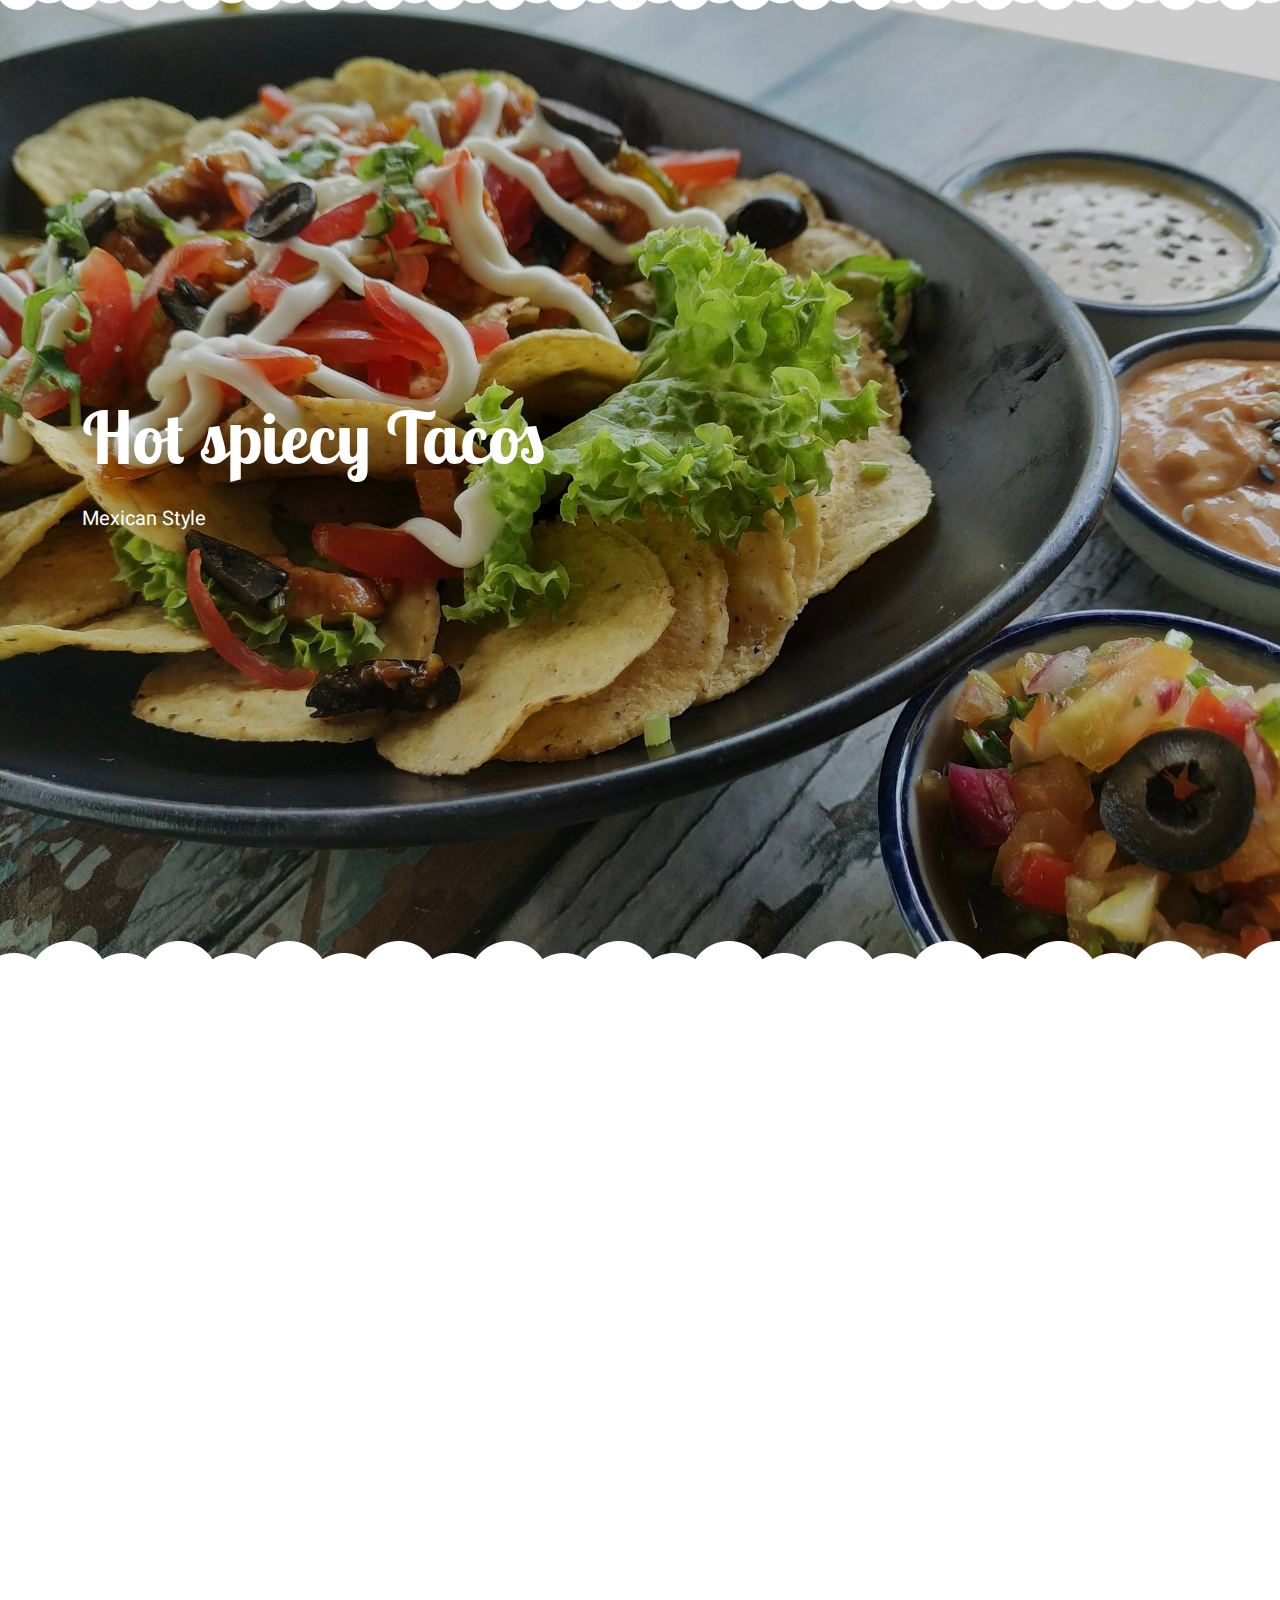
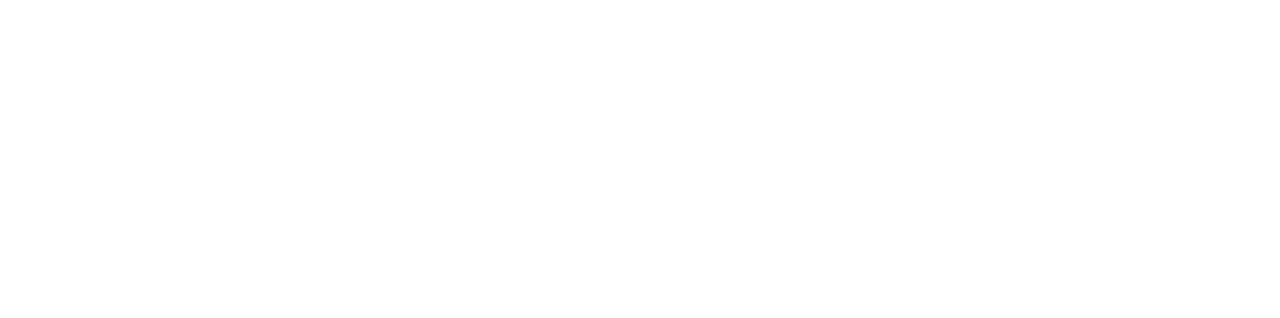
<file: template/RECEP/preschool-website-template/index.html>
<!DOCTYPE html>
<html lang="en">

<head>
    <meta charset="utf-8">
    <title>Kider - Preschool Website Template</title>
    <meta content="width=device-width, initial-scale=1.0" name="viewport">
    <meta content="" name="keywords">
    <meta content="" name="description">

    <!-- Favicon -->
    <link href="img/favicon.ico" rel="icon">

    <!-- Google Web Fonts -->
    <link rel="preconnect" href="https://fonts.googleapis.com">
    <link rel="preconnect" href="https://fonts.gstatic.com" crossorigin>
    <link href="https://fonts.googleapis.com/css2?family=Heebo:wght@400;500;600&family=Inter:wght@600&family=Lobster+Two:wght@700&display=swap" rel="stylesheet">
    
    <!-- Icon Font Stylesheet -->
    <link href="https://cdnjs.cloudflare.com/ajax/libs/font-awesome/5.10.0/css/all.min.css" rel="stylesheet">
    <link href="https://cdn.jsdelivr.net/npm/bootstrap-icons@1.4.1/font/bootstrap-icons.css" rel="stylesheet">

    <!-- Libraries Stylesheet -->
    <link href="lib/animate/animate.min.css" rel="stylesheet">
    <link href="lib/owlcarousel/assets/owl.carousel.min.css" rel="stylesheet">

    <!-- Customized Bootstrap Stylesheet -->
    <link href="css/bootstrap.min.css" rel="stylesheet">

    <!-- Template Stylesheet -->
    <link href="css/style.css" rel="stylesheet">
</head>

<body>
    <div class="container-xxl bg-white p-0">
        <!-- Spinner Start -->
        <div id="spinner" class="show bg-white position-fixed translate-middle w-100 vh-100 top-50 start-50 d-flex align-items-center justify-content-center">
            <div class="spinner-border text-primary" style="width: 3rem; height: 3rem;" role="status">
                <span class="sr-only">Loading...</span>
            </div>
        </div>
        <!-- Spinner End -->
        <!-- Navbar End -->


        <!-- Carousel Start -->
        <div class="container-fluid p-0 mb-5">
            <div class="owl-carousel header-carousel position-relative">
                <div class="owl-carousel-item position-relative">
                    <img class="img-fluid" src="../../../img/Asset/image2.jpeg" width="50%" alt="">
                    <div class="position-absolute top-0 start-0 w-100 h-100 d-flex align-items-center" style="background: rgba(0, 0, 0, .2);">
                        <div class="container">
                            <div class="row justify-content-start">
                                <div class="col-10 col-lg-8">
                                    <h1 class="display-2 text-white animated slideInDown mb-4">Hot spiecy Tacos</h1>
                                    <p class="fs-5 fw-medium text-white mb-4 pb-2">Mexican Style</p>
                                
                                </div>
                            </div>
                        </div>
                    </div>
                </div>
            </div>
        </div>
        <!-- Carousel End -->


        <!-- Facilities Start -->
        <div class="container-xxl py-5">
            <div class="container">
                <div class="text-center mx-auto mb-5 wow fadeInUp" data-wow-delay="0.1s" style="max-width: 600px;">
                    <h1 class="mb-3">TACOS</h1>
                    <p style="font-size: 18px; line-height: 1.8; color: #555;">
                        Tacos are one of the most beloved Mexican dishes, known for their versatility and bold flavors. Here’s a simple and detailed guide to make delicious tacos at home.
                    </p>
                </div>
                <div class="row">
                    <div class="col-lg-12 wow fadeInUp" data-wow-delay="0.2s">
                        <h3 class="mb-4" style="color: #333;">Ingredients</h3>
                        <ul style="list-style-type: none; padding: 0; font-size: 16px; color: #444;">
                            <li><strong>Base:</strong> 6 soft corn or flour tortillas.</li>
                            <li><strong>Filling:</strong> 1 lb ground beef, chicken, or plant-based protein, 1 tbsp olive oil, 1 packet taco seasoning.</li>
                            <li><strong>Toppings:</strong> Shredded lettuce, diced tomatoes, cheese, guacamole, sour cream, salsa.</li>
                        </ul>
                        <h3 class="mb-4 mt-5" style="color: #333;">Steps</h3>
                        <ol style="padding-left: 20px; font-size: 16px; color: #444;">
                            <li><strong>Prepare the Protein Filling:</strong> Heat olive oil in a skillet, cook the protein until browned, add taco seasoning, and simmer for 3-5 minutes.</li>
                            <li><strong>Warm the Tortillas:</strong> Toast tortillas on a skillet for 20-30 seconds on each side.</li>
                            <li><strong>Assemble the Tacos:</strong> Add cooked protein to the tortilla and layer with shredded lettuce, diced tomatoes, and cheese.</li>
                            <li><strong>Add Final Toppings:</strong> Drizzle guacamole, sour cream, and salsa. Sprinkle with cilantro if desired.</li>
                            <li><strong>Serve and Enjoy:</strong> Fold the tortillas in half and serve warm with lime wedges.</li>
                        </ol>
                        <h3 class="mb-4 mt-5" style="color: #333;">Pro Tips</h3>
                        <ul style="list-style-type: disc; padding-left: 20px; font-size: 16px; color: #444;">
                            <li>Replace beef with grilled fish, shrimp, or roasted veggies for variety.</li>
                            <li>Use fresh, high-quality tortillas for an authentic flavor.</li>
                            <li>Make your own salsa or guacamole for an elevated experience.</li>
                        </ul>
                        <div class="text-center mt-4">
                            <a href="../../../index.html" class="btn btn-primary btn-lg" style="border-radius: 25px;">Explore More Recipes</a>
                        </div>
                    </div>
                </div>
            </div>
        </div>
        
        
        <!-- Facilities End -->

    <!-- JavaScript Libraries -->
    <script src="https://code.jquery.com/jquery-3.4.1.min.js"></script>
    <script src="https://cdn.jsdelivr.net/npm/bootstrap@5.0.0/dist/js/bootstrap.bundle.min.js"></script>
    <script src="lib/wow/wow.min.js"></script>
    <script src="lib/easing/easing.min.js"></script>
    <script src="lib/waypoints/waypoints.min.js"></script>
    <script src="lib/owlcarousel/owl.carousel.min.js"></script>

    <!-- Template Javascript -->
    <script src="js/main.js"></script>
</body>

</html>
</file>
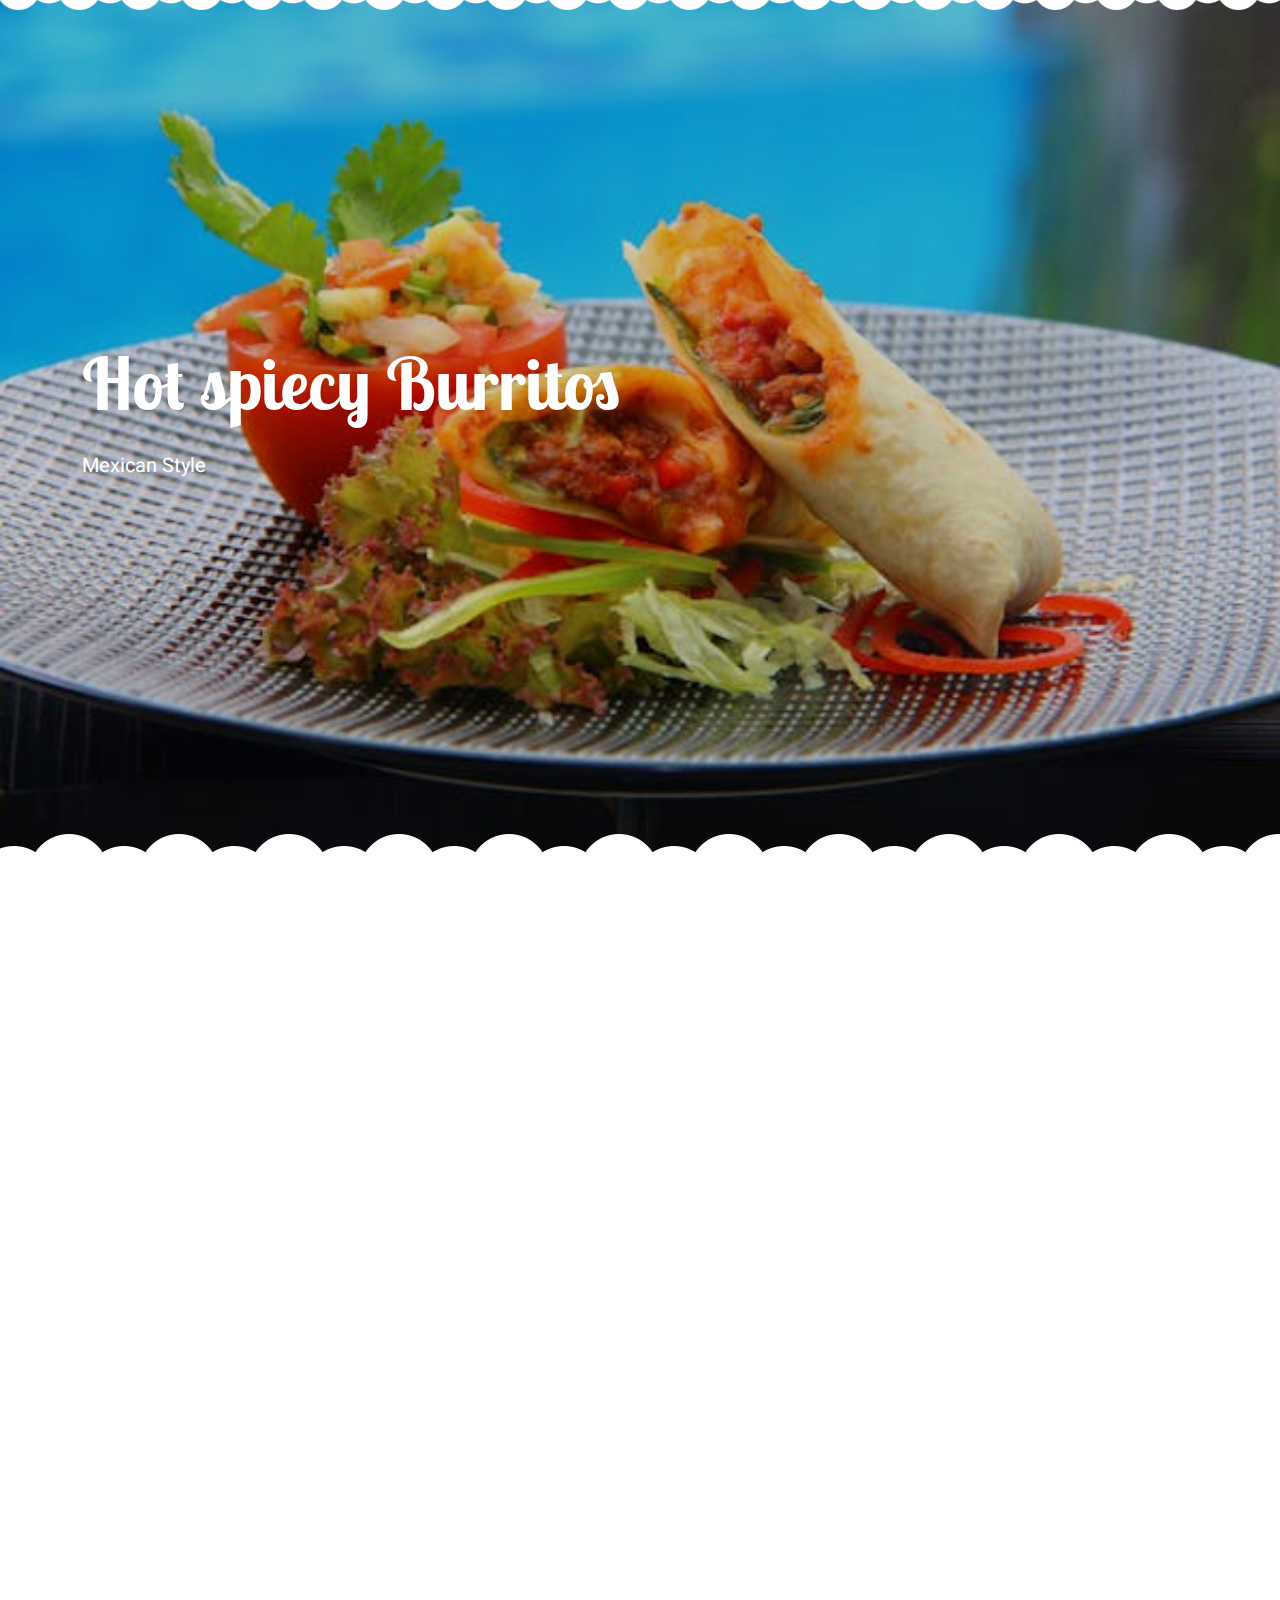
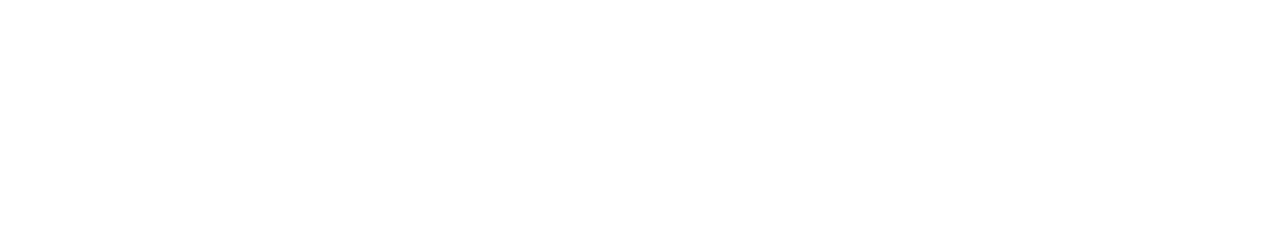
<file: template/RECEP/preschool-website-template/buri.html>
<!DOCTYPE html>
<html lang="en">

<head>
    <meta charset="utf-8">
    <title>Kider - Preschool Website Template</title>
    <meta content="width=device-width, initial-scale=1.0" name="viewport">
    <meta content="" name="keywords">
    <meta content="" name="description">

    <!-- Favicon -->
    <link href="img/favicon.ico" rel="icon">

    <!-- Google Web Fonts -->
    <link rel="preconnect" href="https://fonts.googleapis.com">
    <link rel="preconnect" href="https://fonts.gstatic.com" crossorigin>
    <link href="https://fonts.googleapis.com/css2?family=Heebo:wght@400;500;600&family=Inter:wght@600&family=Lobster+Two:wght@700&display=swap" rel="stylesheet">
    
    <!-- Icon Font Stylesheet -->
    <link href="https://cdnjs.cloudflare.com/ajax/libs/font-awesome/5.10.0/css/all.min.css" rel="stylesheet">
    <link href="https://cdn.jsdelivr.net/npm/bootstrap-icons@1.4.1/font/bootstrap-icons.css" rel="stylesheet">

    <!-- Libraries Stylesheet -->
    <link href="lib/animate/animate.min.css" rel="stylesheet">
    <link href="lib/owlcarousel/assets/owl.carousel.min.css" rel="stylesheet">

    <!-- Customized Bootstrap Stylesheet -->
    <link href="css/bootstrap.min.css" rel="stylesheet">

    <!-- Template Stylesheet -->
    <link href="css/style.css" rel="stylesheet">
</head>

<body>
    <div class="container-xxl bg-white p-0">
        <!-- Spinner Start -->
        <div id="spinner" class="show bg-white position-fixed translate-middle w-100 vh-100 top-50 start-50 d-flex align-items-center justify-content-center">
            <div class="spinner-border text-primary" style="width: 3rem; height: 3rem;" role="status">
                <span class="sr-only">Loading...</span>
            </div>
        </div>
        <!-- Spinner End -->
        <!-- Navbar End -->


        <!-- Carousel Start -->
        <div class="container-fluid p-0 mb-5">
            <div class="owl-carousel header-carousel position-relative">
                <div class="owl-carousel-item position-relative">
                    <img class="img-fluid" src="../../../img/Asset/image3.jpeg" width="50%" alt="">
                    <div class="position-absolute top-0 start-0 w-100 h-100 d-flex align-items-center" style="background: rgba(0, 0, 0, .2);">
                        <div class="container">
                            <div class="row justify-content-start">
                                <div class="col-10 col-lg-8">
                                    <h1 class="display-2 text-white animated slideInDown mb-4">Hot spiecy Burritos</h1>
                                    <p class="fs-5 fw-medium text-white mb-4 pb-2">Mexican Style</p>
                                
                                </div>
                            </div>
                        </div>
                    </div>
                </div>
            </div>
        </div>
        <!-- Carousel End -->


        <!-- Facilities Start -->
        <div class="container-xxl py-5">
          <div class="container">
              <div class="text-center mx-auto mb-5 wow fadeInUp" data-wow-delay="0.1s" style="max-width: 600px;">
                  <h1 class="mb-3">BURRITOS</h1>
                  <p style="font-size: 18px; line-height: 1.8; color: #555;">
                      Burritos are a delicious Mexican dish wrapped in a soft flour tortilla, filled with savory ingredients, and perfect for a satisfying meal. Here’s a simple guide to making a flavorful burrito at home.
                  </p>
              </div>
              <div class="row">
                  <div class="col-lg-12 wow fadeInUp" data-wow-delay="0.2s">
                      <h3 class="mb-4" style="color: #333;">Ingredients</h3>
                      <ul style="list-style-type: none; padding: 0; font-size: 16px; color: #444;">
                          <li><strong>Base:</strong> 6 large flour tortillas.</li>
                          <li><strong>Filling:</strong> 1 lb ground beef or chicken, 1 cup cooked rice, 1 can black beans (drained and rinsed), 1 tbsp olive oil, 1 packet taco seasoning.</li>
                          <li><strong>Toppings:</strong> Shredded lettuce, diced tomatoes, cheese, sour cream, salsa, guacamole, cilantro.</li>
                      </ul>
                      <h3 class="mb-4 mt-5" style="color: #333;">Steps</h3>
                      <ol style="padding-left: 20px; font-size: 16px; color: #444;">
                          <li><strong>Prepare the Protein Filling:</strong> Heat olive oil in a skillet, cook the ground beef or chicken until browned, add taco seasoning and simmer for 5 minutes.</li>
                          <li><strong>Prepare the Rice:</strong> Cook rice according to package instructions.</li>
                          <li><strong>Warm the Tortillas:</strong> Heat the flour tortillas on a skillet for 20-30 seconds on each side to make them soft and pliable.</li>
                          <li><strong>Assemble the Burritos:</strong> Lay the tortilla flat, add a spoonful of rice, followed by the cooked protein, black beans, and shredded cheese.</li>
                          <li><strong>Add Final Toppings:</strong> Add sour cream, salsa, guacamole, and cilantro. Fold the sides of the tortilla inward and roll it up tightly.</li>
                          <li><strong>Serve and Enjoy:</strong> Serve the burrito warm with a side of lime wedges or extra salsa.</li>
                      </ol>
                      <h3 class="mb-4 mt-5" style="color: #333;">Pro Tips</h3>
                      <ul style="list-style-type: disc; padding-left: 20px; font-size: 16px; color: #444;">
                          <li>For extra flavor, grill the wrapped burrito on a skillet for a crispy exterior.</li>
                          <li>Use brown rice or quinoa for a healthier option.</li>
                          <li>Customize your burrito by adding your favorite toppings like jalapeños, onions, or corn.</li>
                      </ul>
                      <div class="text-center mt-4">
                          <a href="../../../index.html" class="btn btn-primary btn-lg" style="border-radius: 25px;">Explore More Recipes</a>
                      </div>
                  </div>
              </div>
          </div>
      </div>
      
        
        
        <!-- Facilities End -->

    <!-- JavaScript Libraries -->
    <script src="https://code.jquery.com/jquery-3.4.1.min.js"></script>
    <script src="https://cdn.jsdelivr.net/npm/bootstrap@5.0.0/dist/js/bootstrap.bundle.min.js"></script>
    <script src="lib/wow/wow.min.js"></script>
    <script src="lib/easing/easing.min.js"></script>
    <script src="lib/waypoints/waypoints.min.js"></script>
    <script src="lib/owlcarousel/owl.carousel.min.js"></script>

    <!-- Template Javascript -->
    <script src="js/main.js"></script>
</body>

</html>
</file>
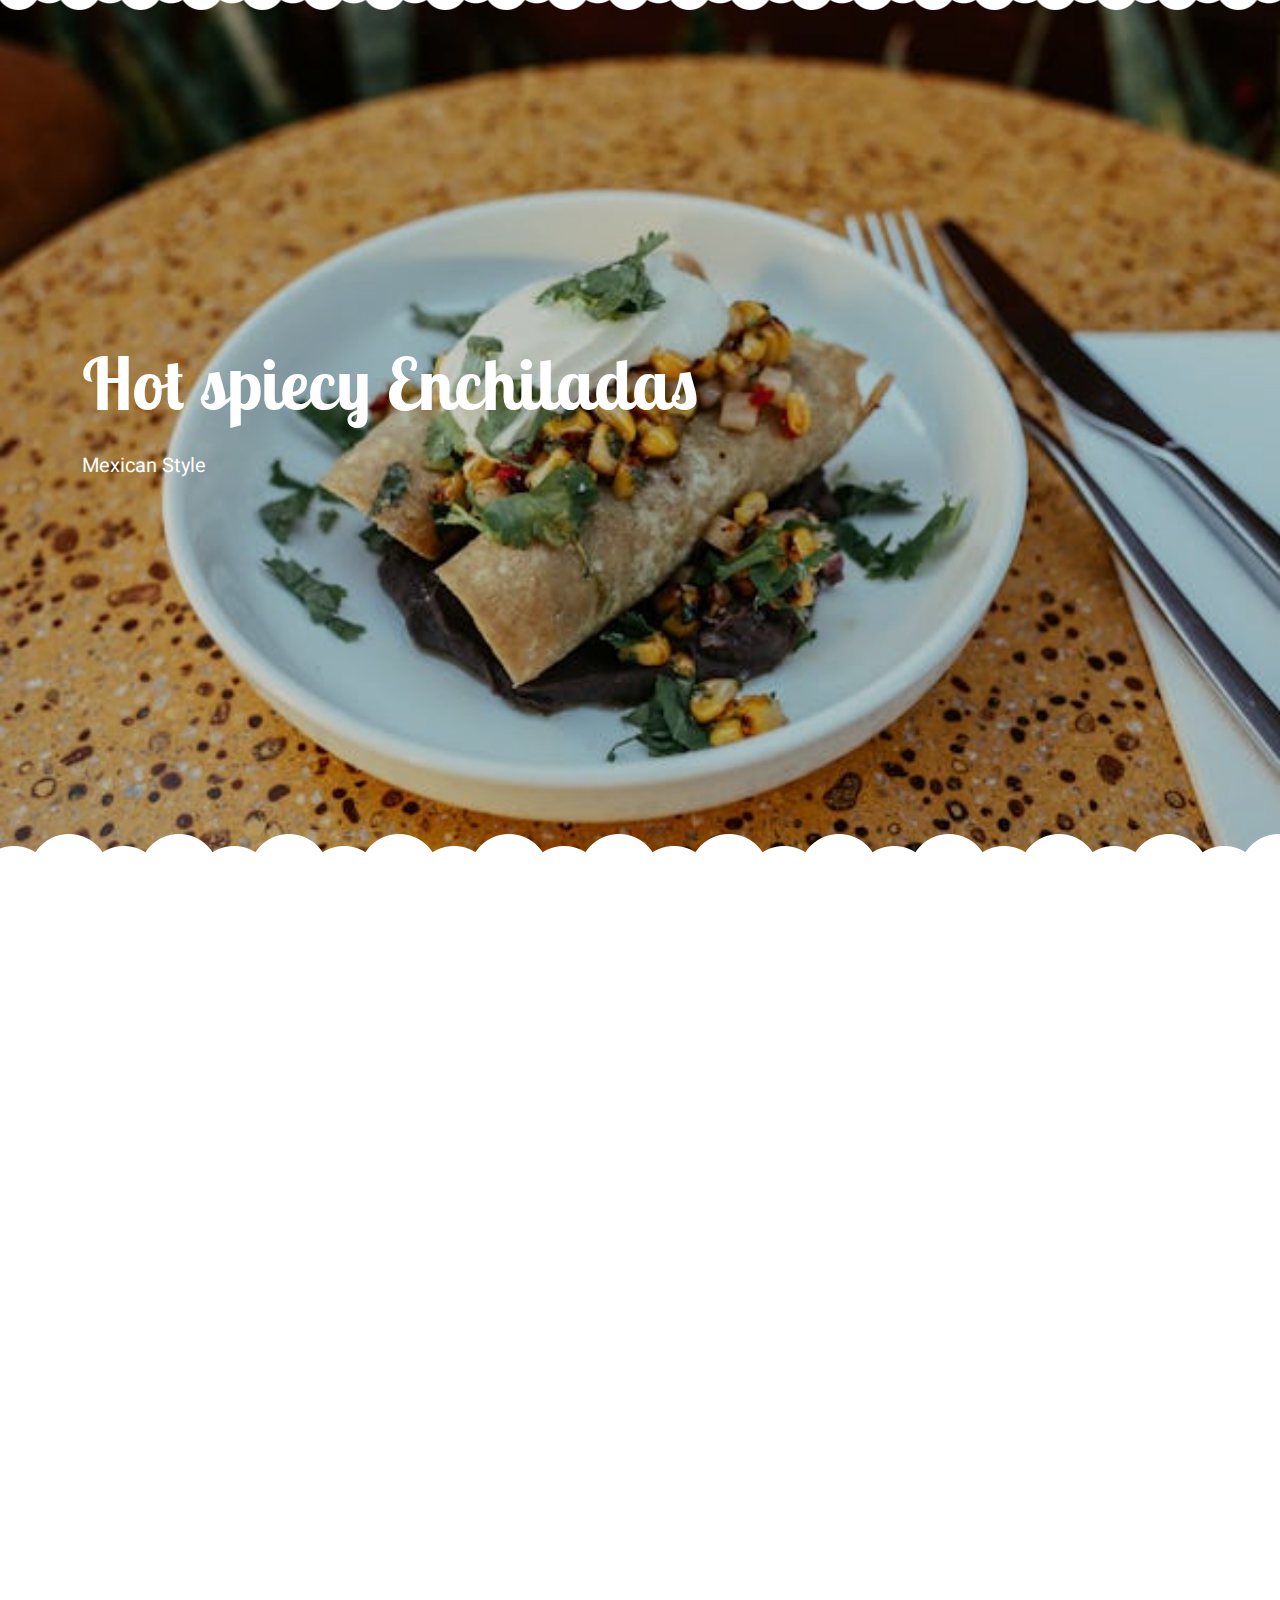
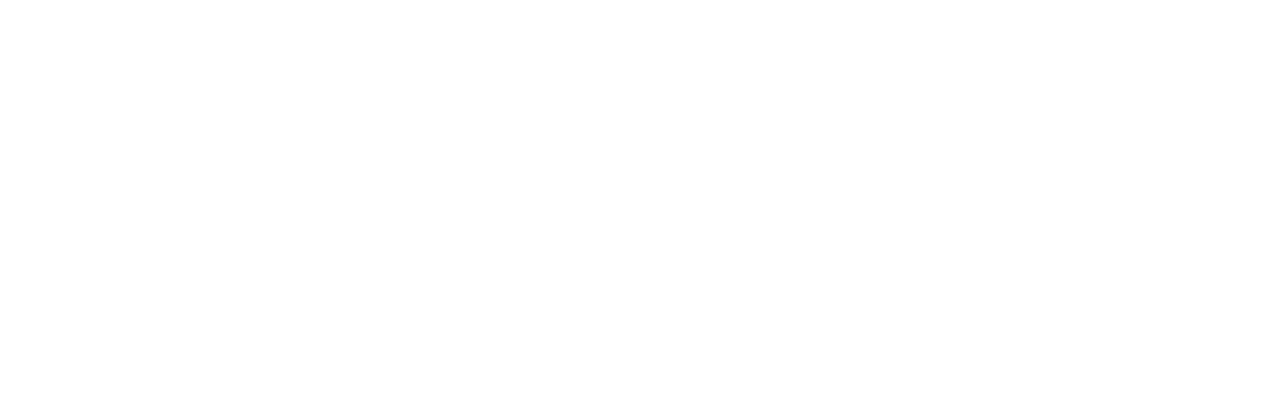
<file: template/RECEP/preschool-website-template/Ench.html>
<!DOCTYPE html>
<html lang="en">

<head>
    <meta charset="utf-8">
    <title>Kider - Preschool Website Template</title>
    <meta content="width=device-width, initial-scale=1.0" name="viewport">
    <meta content="" name="keywords">
    <meta content="" name="description">

    <!-- Favicon -->
    <link href="img/favicon.ico" rel="icon">

    <!-- Google Web Fonts -->
    <link rel="preconnect" href="https://fonts.googleapis.com">
    <link rel="preconnect" href="https://fonts.gstatic.com" crossorigin>
    <link href="https://fonts.googleapis.com/css2?family=Heebo:wght@400;500;600&family=Inter:wght@600&family=Lobster+Two:wght@700&display=swap" rel="stylesheet">
    
    <!-- Icon Font Stylesheet -->
    <link href="https://cdnjs.cloudflare.com/ajax/libs/font-awesome/5.10.0/css/all.min.css" rel="stylesheet">
    <link href="https://cdn.jsdelivr.net/npm/bootstrap-icons@1.4.1/font/bootstrap-icons.css" rel="stylesheet">

    <!-- Libraries Stylesheet -->
    <link href="lib/animate/animate.min.css" rel="stylesheet">
    <link href="lib/owlcarousel/assets/owl.carousel.min.css" rel="stylesheet">

    <!-- Customized Bootstrap Stylesheet -->
    <link href="css/bootstrap.min.css" rel="stylesheet">

    <!-- Template Stylesheet -->
    <link href="css/style.css" rel="stylesheet">
</head>

<body>
    <div class="container-xxl bg-white p-0">
        <!-- Spinner Start -->
        <div id="spinner" class="show bg-white position-fixed translate-middle w-100 vh-100 top-50 start-50 d-flex align-items-center justify-content-center">
            <div class="spinner-border text-primary" style="width: 3rem; height: 3rem;" role="status">
                <span class="sr-only">Loading...</span>
            </div>
        </div>
        <!-- Spinner End -->
        <!-- Navbar End -->


        <!-- Carousel Start -->
        <div class="container-fluid p-0 mb-5">
            <div class="owl-carousel header-carousel position-relative">
                <div class="owl-carousel-item position-relative">
                    <img class="img-fluid" src="../../../img/Asset/image4.jpeg" width="50%" alt="">
                    <div class="position-absolute top-0 start-0 w-100 h-100 d-flex align-items-center" style="background: rgba(0, 0, 0, .2);">
                        <div class="container">
                            <div class="row justify-content-start">
                                <div class="col-10 col-lg-8">
                                    <h1 class="display-2 text-white animated slideInDown mb-4">Hot spiecy Enchiladas</h1>
                                    <p class="fs-5 fw-medium text-white mb-4 pb-2">Mexican Style</p>
                                
                                </div>
                            </div>
                        </div>
                    </div>
                </div>
            </div>
        </div>
        <!-- Carousel End -->


        <!-- Facilities Start -->
        <div class="container-xxl py-5">
          <div class="container">
              <div class="text-center mx-auto mb-5 wow fadeInUp" data-wow-delay="0.1s" style="max-width: 600px;">
                  <h1 class="mb-3">ENCHILADAS</h1>
                  <p style="font-size: 18px; line-height: 1.8; color: #555;">
                      Enchiladas are a classic Mexican dish made with corn tortillas stuffed with savory fillings, smothered in flavorful enchilada sauce, and baked to perfection. Here’s a simple guide to making enchiladas at home.
                  </p>
              </div>
              <div class="row">
                  <div class="col-lg-12 wow fadeInUp" data-wow-delay="0.2s">
                      <h3 class="mb-4" style="color: #333;">Ingredients</h3>
                      <ul style="list-style-type: none; padding: 0; font-size: 16px; color: #444;">
                          <li><strong>Base:</strong> 10 corn tortillas.</li>
                          <li><strong>Filling:</strong> 2 cups cooked chicken (shredded), 1 cup black beans (drained and rinsed), 1 cup shredded cheese (cheddar or Mexican blend), 1 small onion (diced), 1 tbsp olive oil.</li>
                          <li><strong>Enchilada Sauce:</strong> 1 can red enchilada sauce, 1 tsp chili powder, 1 tsp cumin, 1/2 tsp garlic powder.</li>
                          <li><strong>Toppings:</strong> Sour cream, chopped cilantro, sliced green onions, lime wedges.</li>
                      </ul>
                      <h3 class="mb-4 mt-5" style="color: #333;">Steps</h3>
                      <ol style="padding-left: 20px; font-size: 16px; color: #444;">
                          <li><strong>Prepare the Enchilada Sauce:</strong> In a saucepan, heat the enchilada sauce over medium heat. Add chili powder, cumin, and garlic powder. Stir to combine and simmer for 5 minutes.</li>
                          <li><strong>Prepare the Filling:</strong> In a skillet, heat olive oil over medium heat. Add diced onions and cook until soft. Add shredded chicken and black beans. Stir to combine and cook for another 5 minutes.</li>
                          <li><strong>Warm the Tortillas:</strong> Heat tortillas in a skillet for 20-30 seconds on each side, just until soft and pliable.</li>
                          <li><strong>Assemble the Enchiladas:</strong> Spread a small amount of enchilada sauce in the bottom of a baking dish. Place a tortilla on a flat surface, add a spoonful of the chicken mixture, and sprinkle with shredded cheese. Roll the tortilla tightly and place it seam-side down in the baking dish.</li>
                          <li><strong>Top with Sauce and Cheese:</strong> Pour the remaining enchilada sauce over the rolled tortillas, then sprinkle with the remaining cheese.</li>
                          <li><strong>Bake:</strong> Preheat the oven to 375°F (190°C). Cover the baking dish with foil and bake for 20 minutes. Remove the foil and bake for an additional 10 minutes, or until the cheese is melted and bubbly.</li>
                          <li><strong>Serve and Enjoy:</strong> Garnish with sour cream, cilantro, green onions, and lime wedges. Serve hot and enjoy your homemade enchiladas!</li>
                      </ol>
                      <h3 class="mb-4 mt-5" style="color: #333;">Pro Tips</h3>
                      <ul style="list-style-type: disc; padding-left: 20px; font-size: 16px; color: #444;">
                          <li>For extra flavor, add a layer of sautéed peppers or mushrooms to the filling.</li>
                          <li>Use homemade enchilada sauce for an even more authentic taste.</li>
                          <li>If you prefer a spicier kick, add diced jalapeños to the filling or sauce.</li>
                      </ul>
                      <div class="text-center mt-4">
                          <a href="../../../index.html" class="btn btn-primary btn-lg" style="border-radius: 25px;">Explore More Recipes</a>
                      </div>
                  </div>
              </div>
          </div>
      </div>
      
      
        
        
        <!-- Facilities End -->

    <!-- JavaScript Libraries -->
    <script src="https://code.jquery.com/jquery-3.4.1.min.js"></script>
    <script src="https://cdn.jsdelivr.net/npm/bootstrap@5.0.0/dist/js/bootstrap.bundle.min.js"></script>
    <script src="lib/wow/wow.min.js"></script>
    <script src="lib/easing/easing.min.js"></script>
    <script src="lib/waypoints/waypoints.min.js"></script>
    <script src="lib/owlcarousel/owl.carousel.min.js"></script>

    <!-- Template Javascript -->
    <script src="js/main.js"></script>
</body>

</html>
</file>
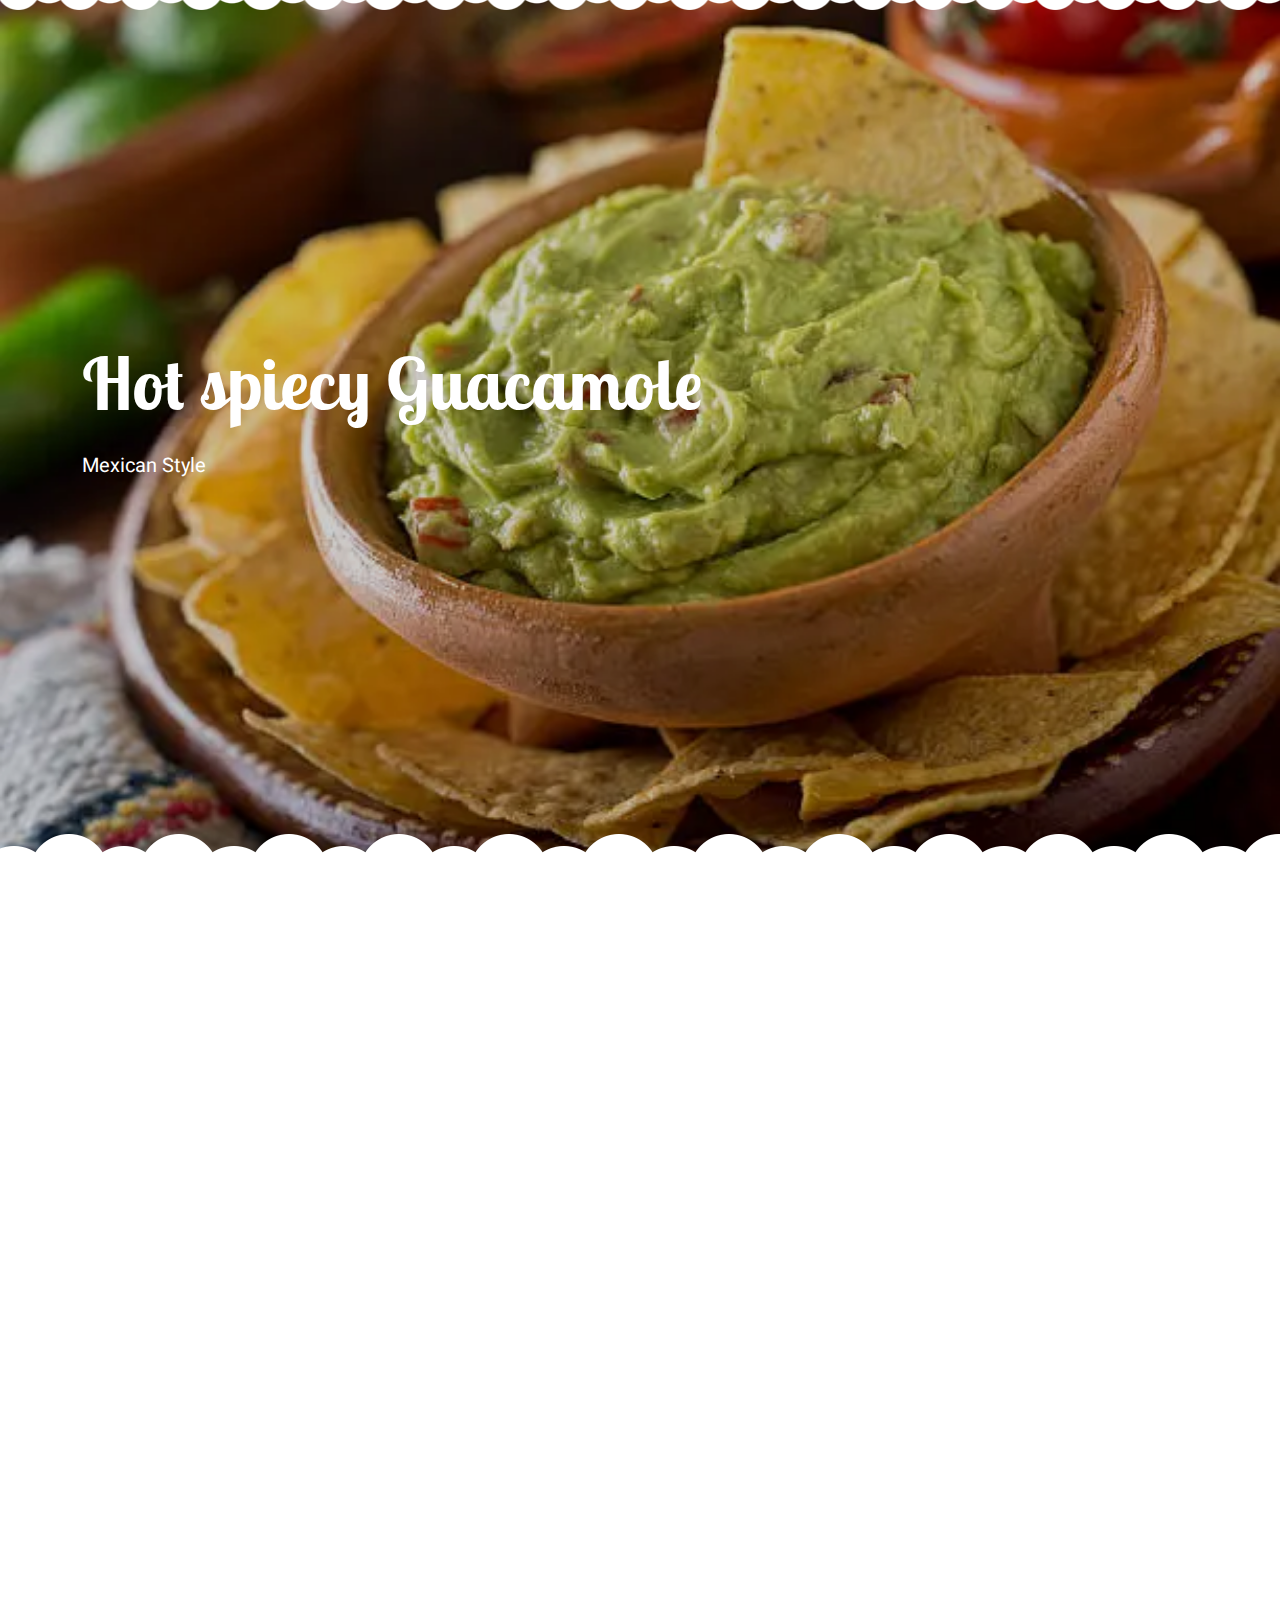
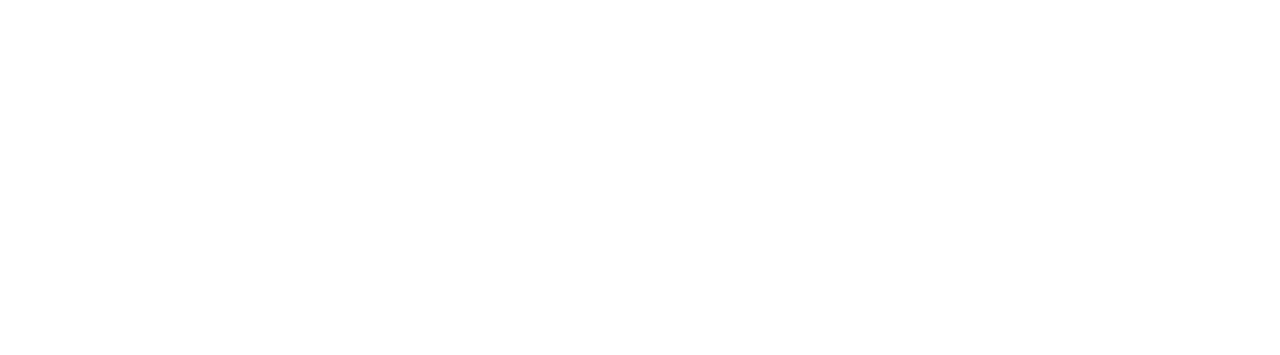
<file: template/RECEP/preschool-website-template/Guacamole.html>
<!DOCTYPE html>
<html lang="en">

<head>
    <meta charset="utf-8">
    <title>Kider - Preschool Website Template</title>
    <meta content="width=device-width, initial-scale=1.0" name="viewport">
    <meta content="" name="keywords">
    <meta content="" name="description">

    <!-- Favicon -->
    <link href="img/favicon.ico" rel="icon">

    <!-- Google Web Fonts -->
    <link rel="preconnect" href="https://fonts.googleapis.com">
    <link rel="preconnect" href="https://fonts.gstatic.com" crossorigin>
    <link href="https://fonts.googleapis.com/css2?family=Heebo:wght@400;500;600&family=Inter:wght@600&family=Lobster+Two:wght@700&display=swap" rel="stylesheet">
    
    <!-- Icon Font Stylesheet -->
    <link href="https://cdnjs.cloudflare.com/ajax/libs/font-awesome/5.10.0/css/all.min.css" rel="stylesheet">
    <link href="https://cdn.jsdelivr.net/npm/bootstrap-icons@1.4.1/font/bootstrap-icons.css" rel="stylesheet">

    <!-- Libraries Stylesheet -->
    <link href="lib/animate/animate.min.css" rel="stylesheet">
    <link href="lib/owlcarousel/assets/owl.carousel.min.css" rel="stylesheet">

    <!-- Customized Bootstrap Stylesheet -->
    <link href="css/bootstrap.min.css" rel="stylesheet">

    <!-- Template Stylesheet -->
    <link href="css/style.css" rel="stylesheet">
</head>

<body>
    <div class="container-xxl bg-white p-0">
        <!-- Spinner Start -->
        <div id="spinner" class="show bg-white position-fixed translate-middle w-100 vh-100 top-50 start-50 d-flex align-items-center justify-content-center">
            <div class="spinner-border text-primary" style="width: 3rem; height: 3rem;" role="status">
                <span class="sr-only">Loading...</span>
            </div>
        </div>
        <!-- Spinner End -->
        <!-- Navbar End -->


        <!-- Carousel Start -->
        <div class="container-fluid p-0 mb-5">
            <div class="owl-carousel header-carousel position-relative">
                <div class="owl-carousel-item position-relative">
                    <img class="img-fluid" src="../../../img/Asset/image7.webp" width="50%" alt="">
                    <div class="position-absolute top-0 start-0 w-100 h-100 d-flex align-items-center" style="background: rgba(0, 0, 0, .2);">
                        <div class="container">
                            <div class="row justify-content-start">
                                <div class="col-10 col-lg-8">
                                    <h1 class="display-2 text-white animated slideInDown mb-4">Hot spiecy Guacamole</h1>
                                    <p class="fs-5 fw-medium text-white mb-4 pb-2">Mexican Style</p>
                                
                                </div>
                            </div>
                        </div>
                    </div>
                </div>
            </div>
        </div>
        <!-- Carousel End -->


        <!-- Facilities Start -->
        <div class="container-xxl py-5">
          <div class="container">
              <div class="text-center mx-auto mb-5 wow fadeInUp" data-wow-delay="0.1s" style="max-width: 600px;">
                  <h1 class="mb-3">GUACAMOLE</h1>
                  <p style="font-size: 18px; line-height: 1.8; color: #555;">
                      Guacamole is a flavorful Mexican dip made with mashed avocados, lime, and a variety of fresh ingredients. Perfect for serving with tortilla chips or as a topping for tacos, burritos, and more!
                  </p>
              </div>
              <div class="row">
                  <div class="col-lg-12 wow fadeInUp" data-wow-delay="0.2s">
                      <h3 class="mb-4" style="color: #333;">Ingredients</h3>
                      <ul style="list-style-type: none; padding: 0; font-size: 16px; color: #444;">
                          <li><strong>Avocados:</strong> 3 ripe avocados, peeled, pitted, and mashed.</li>
                          <li><strong>Lime:</strong> Juice of 1 lime.</li>
                          <li><strong>Onion:</strong> 1/4 cup finely diced red onion.</li>
                          <li><strong>Tomato:</strong> 1 small tomato, diced.</li>
                          <li><strong>Cilantro:</strong> 2 tbsp chopped fresh cilantro.</li>
                          <li><strong>Jalapeño (optional):</strong> 1 small, finely chopped (for a little spice).</li>
                          <li><strong>Seasoning:</strong> 1/2 tsp garlic powder, salt, and pepper to taste.</li>
                      </ul>
                      <h3 class="mb-4 mt-5" style="color: #333;">Steps</h3>
                      <ol style="padding-left: 20px; font-size: 16px; color: #444;">
                          <li><strong>Prepare the Avocados:</strong> Cut the avocados in half, remove the pits, and scoop the flesh into a bowl. Use a fork or potato masher to mash the avocados to your desired consistency.</li>
                          <li><strong>Add Lime Juice:</strong> Squeeze the juice of 1 lime over the mashed avocados. This will add flavor and prevent the guacamole from browning.</li>
                          <li><strong>Mix the Ingredients:</strong> Add the diced onion, tomato, cilantro, and optional jalapeño to the mashed avocado mixture. Stir gently to combine.</li>
                          <li><strong>Season:</strong> Add garlic powder, salt, and pepper to taste. Mix well to ensure the seasoning is evenly distributed.</li>
                          <li><strong>Chill and Serve:</strong> For the best flavor, let the guacamole sit in the fridge for about 30 minutes before serving. This will allow the flavors to meld together.</li>
                      </ol>
                      <h3 class="mb-4 mt-5" style="color: #333;">Pro Tips</h3>
                      <ul style="list-style-type: disc; padding-left: 20px; font-size: 16px; color: #444;">
                          <li>For a creamier texture, add a spoonful of sour cream or Greek yogurt to the mix.</li>
                          <li>If you like a bit more heat, increase the amount of jalapeño or add a dash of hot sauce.</li>
                          <li>Use fresh lime juice rather than bottled for a more authentic taste.</li>
                          <li>If you’re not serving the guacamole immediately, cover it with plastic wrap, pressing it directly onto the surface to prevent oxidation.</li>
                      </ul>
                      <div class="text-center mt-4">
                          <a href="../../../index.html" class="btn btn-primary btn-lg" style="border-radius: 25px;">Explore More Recipes</a>
                      </div>
                  </div>
              </div>
          </div>
      </div>
      
      
      
        
        
        <!-- Facilities End -->

    <!-- JavaScript Libraries -->
    <script src="https://code.jquery.com/jquery-3.4.1.min.js"></script>
    <script src="https://cdn.jsdelivr.net/npm/bootstrap@5.0.0/dist/js/bootstrap.bundle.min.js"></script>
    <script src="lib/wow/wow.min.js"></script>
    <script src="lib/easing/easing.min.js"></script>
    <script src="lib/waypoints/waypoints.min.js"></script>
    <script src="lib/owlcarousel/owl.carousel.min.js"></script>

    <!-- Template Javascript -->
    <script src="js/main.js"></script>
</body>

</html>
</file>
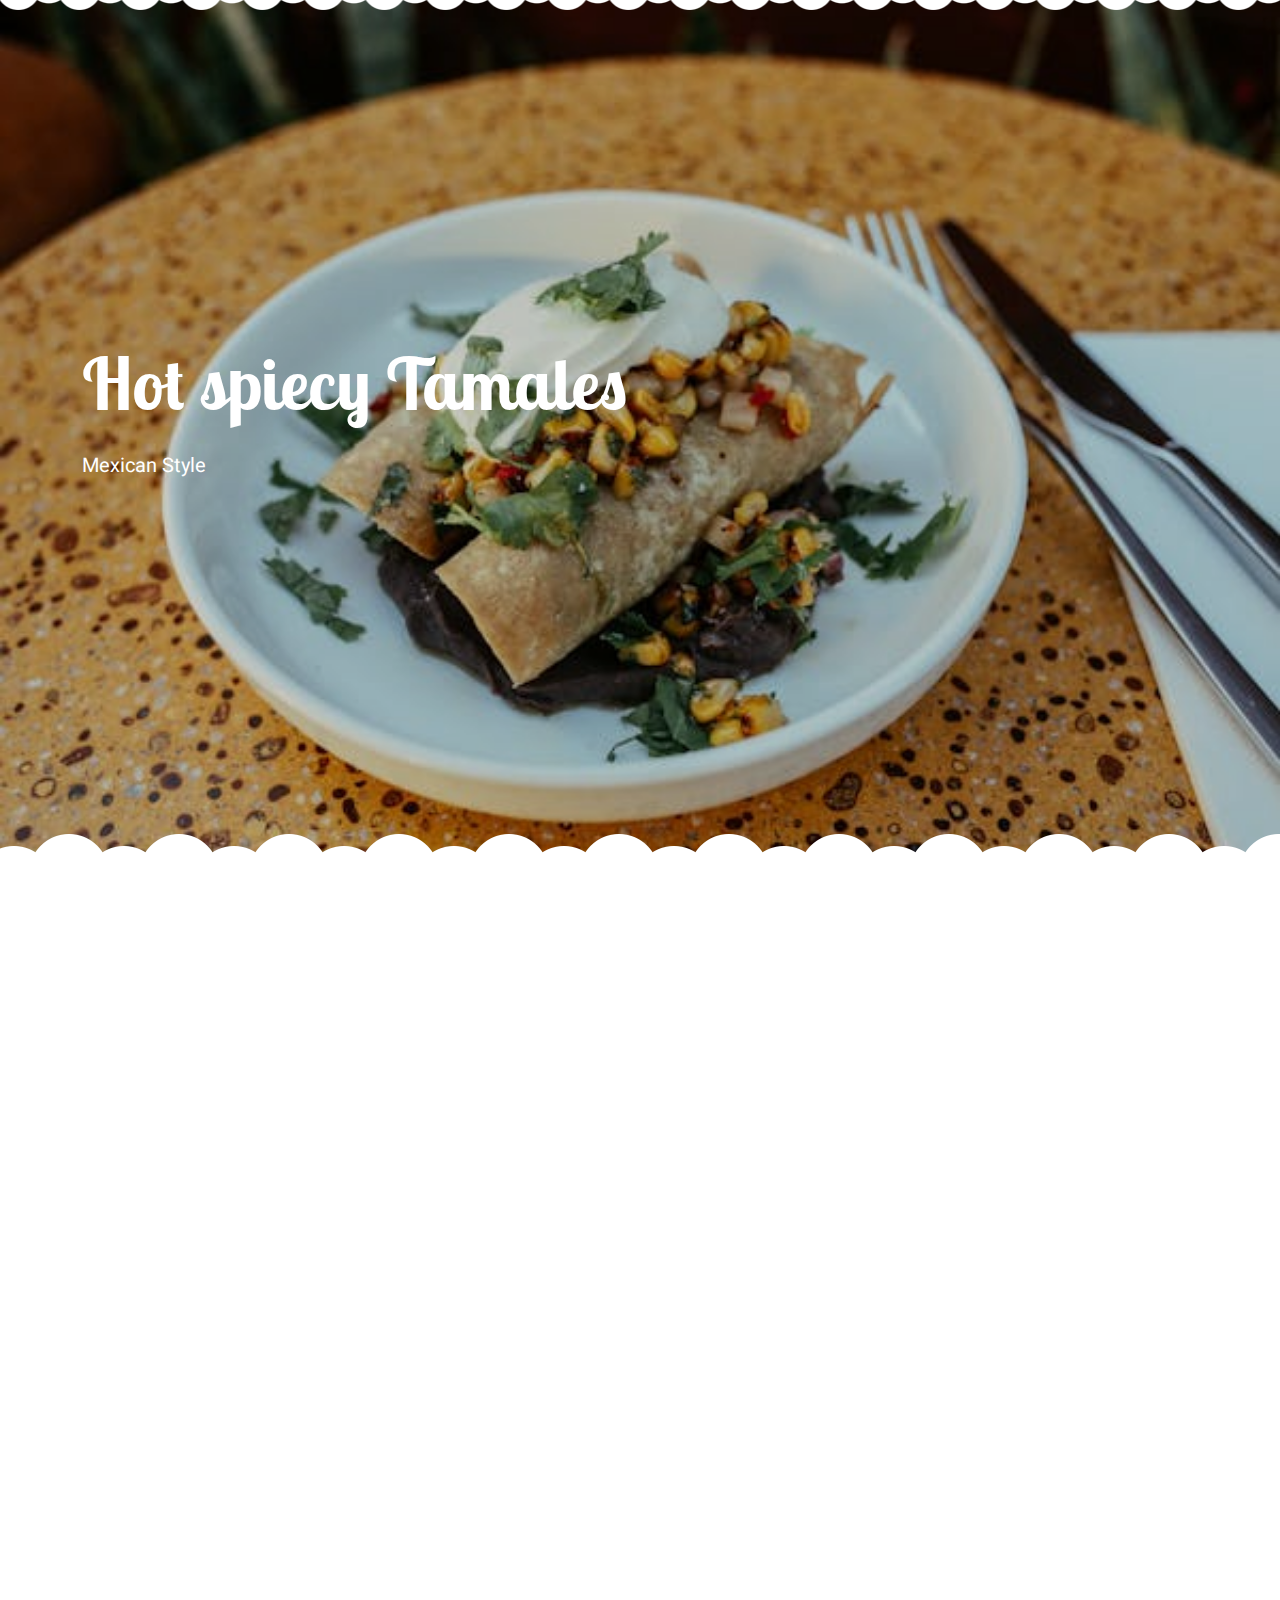
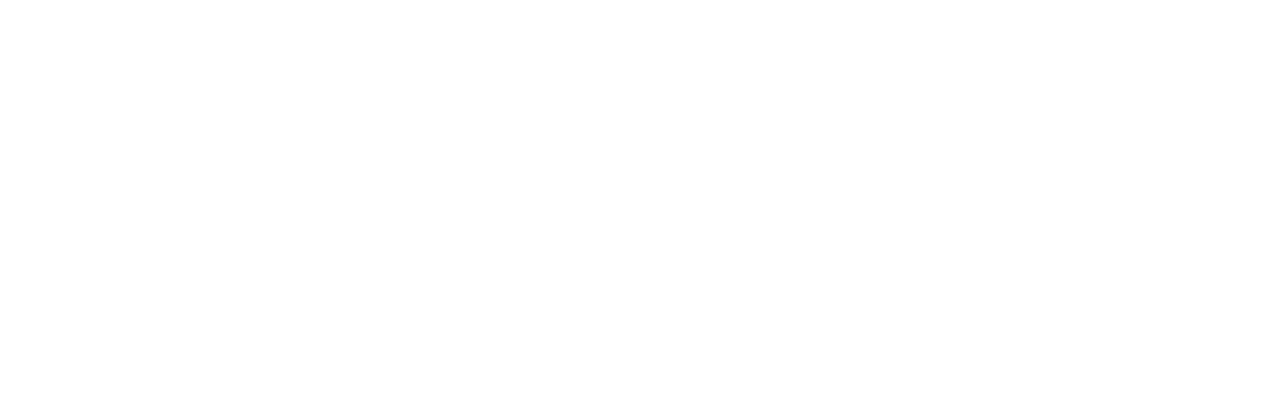
<file: template/RECEP/preschool-website-template/Tamales.html>
<!DOCTYPE html>
<html lang="en">

<head>
    <meta charset="utf-8">
    <title>Kider - Preschool Website Template</title>
    <meta content="width=device-width, initial-scale=1.0" name="viewport">
    <meta content="" name="keywords">
    <meta content="" name="description">

    <!-- Favicon -->
    <link href="img/favicon.ico" rel="icon">

    <!-- Google Web Fonts -->
    <link rel="preconnect" href="https://fonts.googleapis.com">
    <link rel="preconnect" href="https://fonts.gstatic.com" crossorigin>
    <link href="https://fonts.googleapis.com/css2?family=Heebo:wght@400;500;600&family=Inter:wght@600&family=Lobster+Two:wght@700&display=swap" rel="stylesheet">
    
    <!-- Icon Font Stylesheet -->
    <link href="https://cdnjs.cloudflare.com/ajax/libs/font-awesome/5.10.0/css/all.min.css" rel="stylesheet">
    <link href="https://cdn.jsdelivr.net/npm/bootstrap-icons@1.4.1/font/bootstrap-icons.css" rel="stylesheet">

    <!-- Libraries Stylesheet -->
    <link href="lib/animate/animate.min.css" rel="stylesheet">
    <link href="lib/owlcarousel/assets/owl.carousel.min.css" rel="stylesheet">

    <!-- Customized Bootstrap Stylesheet -->
    <link href="css/bootstrap.min.css" rel="stylesheet">

    <!-- Template Stylesheet -->
    <link href="css/style.css" rel="stylesheet">
</head>

<body>
    <div class="container-xxl bg-white p-0">
        <!-- Spinner Start -->
        <div id="spinner" class="show bg-white position-fixed translate-middle w-100 vh-100 top-50 start-50 d-flex align-items-center justify-content-center">
            <div class="spinner-border text-primary" style="width: 3rem; height: 3rem;" role="status">
                <span class="sr-only">Loading...</span>
            </div>
        </div>
        <!-- Spinner End -->
        <!-- Navbar End -->


        <!-- Carousel Start -->
        <div class="container-fluid p-0 mb-5">
            <div class="owl-carousel header-carousel position-relative">
                <div class="owl-carousel-item position-relative">
                    <img class="img-fluid" src="../../../img/Asset/image4.jpeg" width="50%" alt="">
                    <div class="position-absolute top-0 start-0 w-100 h-100 d-flex align-items-center" style="background: rgba(0, 0, 0, .2);">
                        <div class="container">
                            <div class="row justify-content-start">
                                <div class="col-10 col-lg-8">
                                    <h1 class="display-2 text-white animated slideInDown mb-4">Hot spiecy Tamales</h1>
                                    <p class="fs-5 fw-medium text-white mb-4 pb-2">Mexican Style</p>
                                
                                </div>
                            </div>
                        </div>
                    </div>
                </div>
            </div>
        </div>
        <!-- Carousel End -->


        <!-- Facilities Start -->
        <div class="container-xxl py-5">
          <div class="container">
              <div class="text-center mx-auto mb-5 wow fadeInUp" data-wow-delay="0.1s" style="max-width: 600px;">
                  <h1 class="mb-3">ENCHILADAS</h1>
                  <p style="font-size: 18px; line-height: 1.8; color: #555;">
                      Enchiladas are a classic Mexican dish made with corn tortillas stuffed with savory fillings, smothered in flavorful enchilada sauce, and baked to perfection. Here’s a simple guide to making enchiladas at home.
                  </p>
              </div>
              <div class="row">
                  <div class="col-lg-12 wow fadeInUp" data-wow-delay="0.2s">
                      <h3 class="mb-4" style="color: #333;">Ingredients</h3>
                      <ul style="list-style-type: none; padding: 0; font-size: 16px; color: #444;">
                          <li><strong>Base:</strong> 10 corn tortillas.</li>
                          <li><strong>Filling:</strong> 2 cups cooked chicken (shredded), 1 cup black beans (drained and rinsed), 1 cup shredded cheese (cheddar or Mexican blend), 1 small onion (diced), 1 tbsp olive oil.</li>
                          <li><strong>Enchilada Sauce:</strong> 1 can red enchilada sauce, 1 tsp chili powder, 1 tsp cumin, 1/2 tsp garlic powder.</li>
                          <li><strong>Toppings:</strong> Sour cream, chopped cilantro, sliced green onions, lime wedges.</li>
                      </ul>
                      <h3 class="mb-4 mt-5" style="color: #333;">Steps</h3>
                      <ol style="padding-left: 20px; font-size: 16px; color: #444;">
                          <li><strong>Prepare the Enchilada Sauce:</strong> In a saucepan, heat the enchilada sauce over medium heat. Add chili powder, cumin, and garlic powder. Stir to combine and simmer for 5 minutes.</li>
                          <li><strong>Prepare the Filling:</strong> In a skillet, heat olive oil over medium heat. Add diced onions and cook until soft. Add shredded chicken and black beans. Stir to combine and cook for another 5 minutes.</li>
                          <li><strong>Warm the Tortillas:</strong> Heat tortillas in a skillet for 20-30 seconds on each side, just until soft and pliable.</li>
                          <li><strong>Assemble the Enchiladas:</strong> Spread a small amount of enchilada sauce in the bottom of a baking dish. Place a tortilla on a flat surface, add a spoonful of the chicken mixture, and sprinkle with shredded cheese. Roll the tortilla tightly and place it seam-side down in the baking dish.</li>
                          <li><strong>Top with Sauce and Cheese:</strong> Pour the remaining enchilada sauce over the rolled tortillas, then sprinkle with the remaining cheese.</li>
                          <li><strong>Bake:</strong> Preheat the oven to 375°F (190°C). Cover the baking dish with foil and bake for 20 minutes. Remove the foil and bake for an additional 10 minutes, or until the cheese is melted and bubbly.</li>
                          <li><strong>Serve and Enjoy:</strong> Garnish with sour cream, cilantro, green onions, and lime wedges. Serve hot and enjoy your homemade enchiladas!</li>
                      </ol>
                      <h3 class="mb-4 mt-5" style="color: #333;">Pro Tips</h3>
                      <ul style="list-style-type: disc; padding-left: 20px; font-size: 16px; color: #444;">
                          <li>For extra flavor, add a layer of sautéed peppers or mushrooms to the filling.</li>
                          <li>Use homemade enchilada sauce for an even more authentic taste.</li>
                          <li>If you prefer a spicier kick, add diced jalapeños to the filling or sauce.</li>
                      </ul>
                      <div class="text-center mt-4">
                          <a href="../../../index.html" class="btn btn-primary btn-lg" style="border-radius: 25px;">Explore More Recipes</a>
                      </div>
                  </div>
              </div>
          </div>
      </div>
      
      
      
        
        
        <!-- Facilities End -->

    <!-- JavaScript Libraries -->
    <script src="https://code.jquery.com/jquery-3.4.1.min.js"></script>
    <script src="https://cdn.jsdelivr.net/npm/bootstrap@5.0.0/dist/js/bootstrap.bundle.min.js"></script>
    <script src="lib/wow/wow.min.js"></script>
    <script src="lib/easing/easing.min.js"></script>
    <script src="lib/waypoints/waypoints.min.js"></script>
    <script src="lib/owlcarousel/owl.carousel.min.js"></script>

    <!-- Template Javascript -->
    <script src="js/main.js"></script>
</body>

</html>
</file>
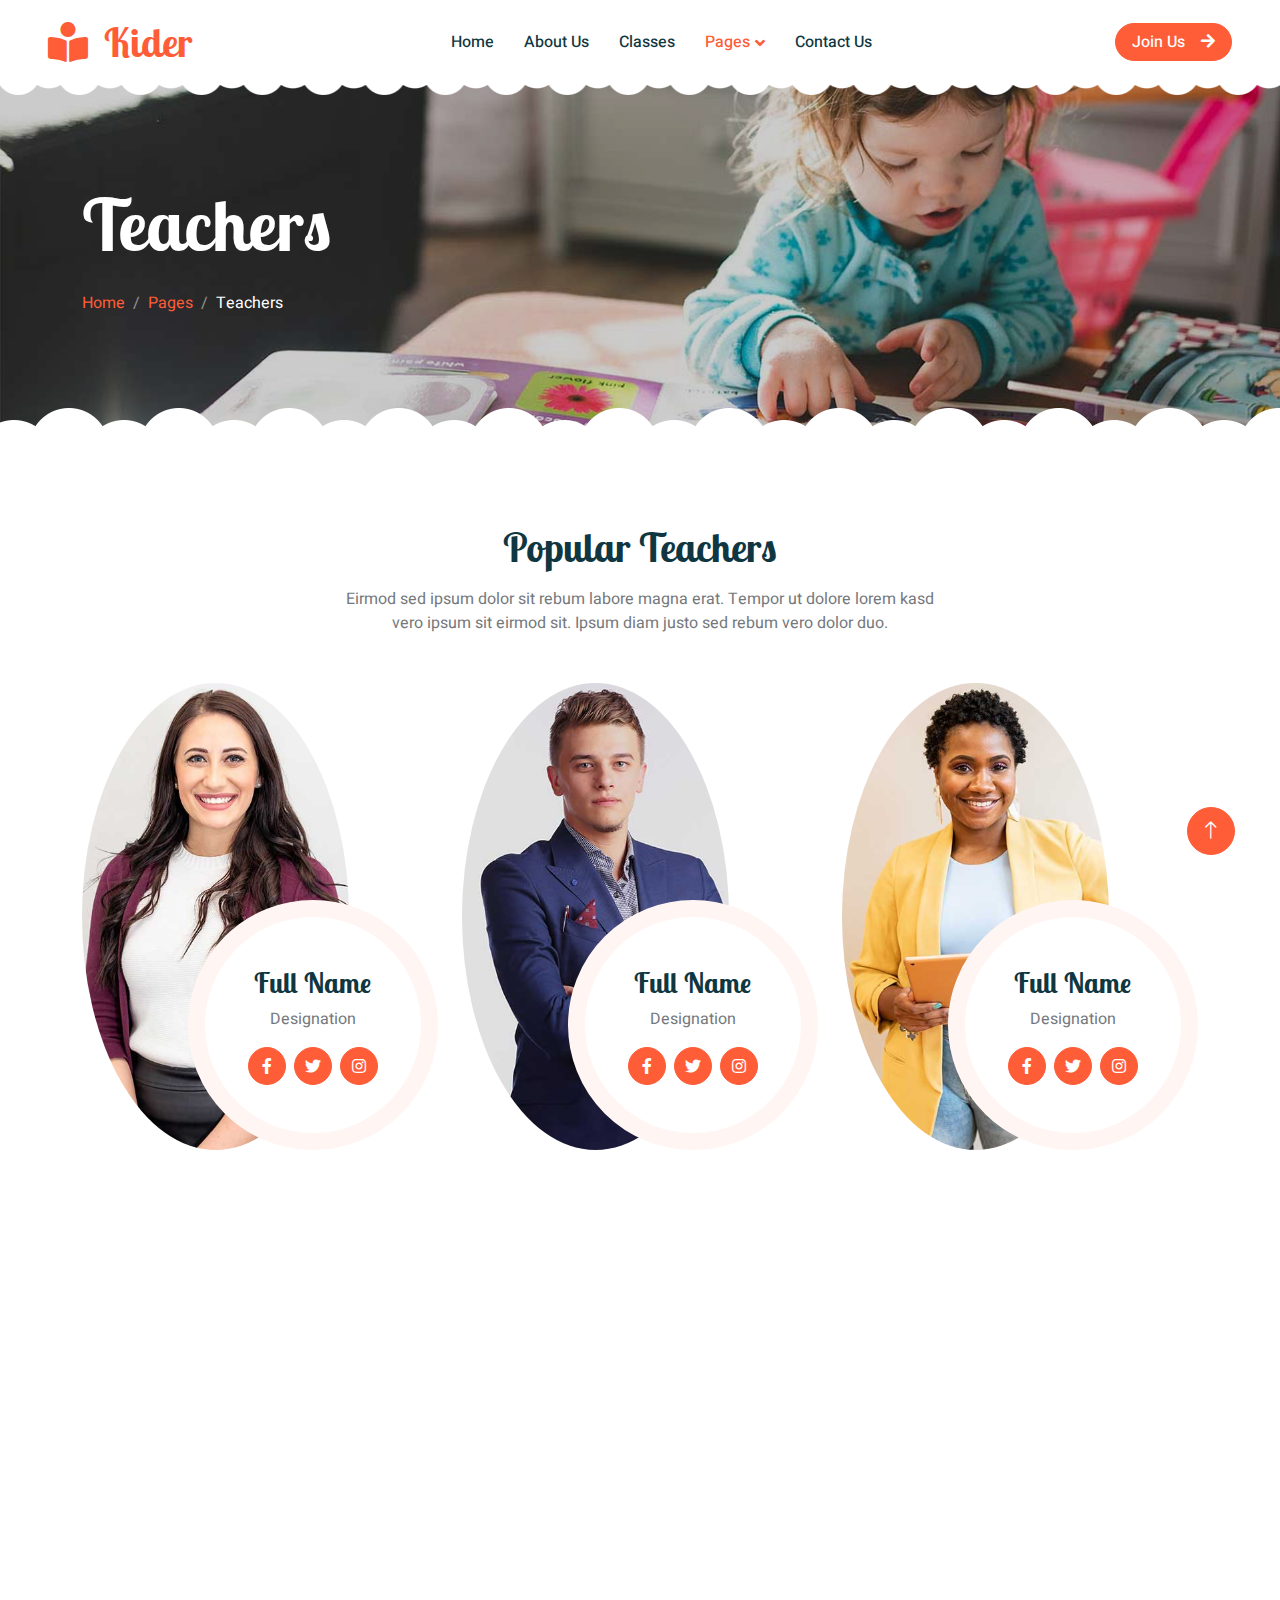
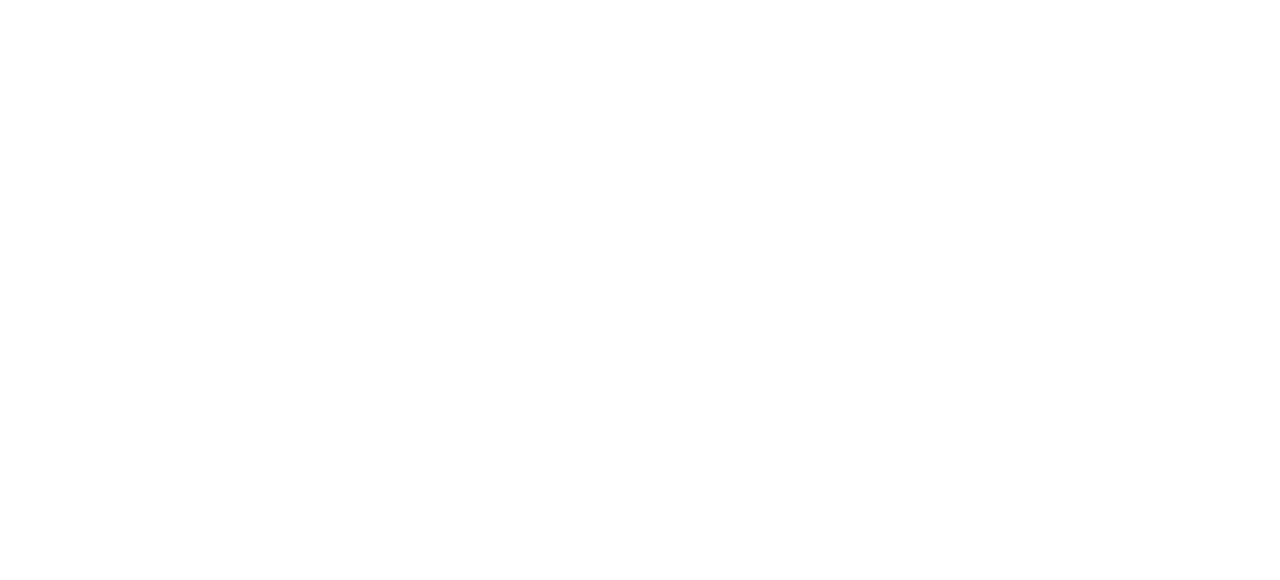
<file: template/RECEP/preschool-website-template/team.html>
<!DOCTYPE html>
<html lang="en">

<head>
    <meta charset="utf-8">
    <title>Kider - Preschool Website Template</title>
    <meta content="width=device-width, initial-scale=1.0" name="viewport">
    <meta content="" name="keywords">
    <meta content="" name="description">

    <!-- Favicon -->
    <link href="img/favicon.ico" rel="icon">

    <!-- Google Web Fonts -->
    <link rel="preconnect" href="https://fonts.googleapis.com">
    <link rel="preconnect" href="https://fonts.gstatic.com" crossorigin>
    <link href="https://fonts.googleapis.com/css2?family=Heebo:wght@400;500;600&family=Inter:wght@600&family=Lobster+Two:wght@700&display=swap" rel="stylesheet">
    
    <!-- Icon Font Stylesheet -->
    <link href="https://cdnjs.cloudflare.com/ajax/libs/font-awesome/5.10.0/css/all.min.css" rel="stylesheet">
    <link href="https://cdn.jsdelivr.net/npm/bootstrap-icons@1.4.1/font/bootstrap-icons.css" rel="stylesheet">

    <!-- Libraries Stylesheet -->
    <link href="lib/animate/animate.min.css" rel="stylesheet">
    <link href="lib/owlcarousel/assets/owl.carousel.min.css" rel="stylesheet">

    <!-- Customized Bootstrap Stylesheet -->
    <link href="css/bootstrap.min.css" rel="stylesheet">

    <!-- Template Stylesheet -->
    <link href="css/style.css" rel="stylesheet">
</head>

<body>
    <div class="container-xxl bg-white p-0">
        <!-- Spinner Start -->
        <div id="spinner" class="show bg-white position-fixed translate-middle w-100 vh-100 top-50 start-50 d-flex align-items-center justify-content-center">
            <div class="spinner-border text-primary" style="width: 3rem; height: 3rem;" role="status">
                <span class="sr-only">Loading...</span>
            </div>
        </div>
        <!-- Spinner End -->


        <!-- Navbar Start -->
        <nav class="navbar navbar-expand-lg bg-white navbar-light sticky-top px-4 px-lg-5 py-lg-0">
            <a href="index.html" class="navbar-brand">
                <h1 class="m-0 text-primary"><i class="fa fa-book-reader me-3"></i>Kider</h1>
            </a>
            <button type="button" class="navbar-toggler" data-bs-toggle="collapse" data-bs-target="#navbarCollapse">
                <span class="navbar-toggler-icon"></span>
            </button>
            <div class="collapse navbar-collapse" id="navbarCollapse">
                <div class="navbar-nav mx-auto">
                    <a href="index.html" class="nav-item nav-link">Home</a>
                    <a href="about.html" class="nav-item nav-link">About Us</a>
                    <a href="classes.html" class="nav-item nav-link">Classes</a>
                    <div class="nav-item dropdown">
                        <a href="#" class="nav-link dropdown-toggle active" data-bs-toggle="dropdown">Pages</a>
                        <div class="dropdown-menu rounded-0 rounded-bottom border-0 shadow-sm m-0">
                            <a href="facility.html" class="dropdown-item">School Facilities</a>
                            <a href="team.html" class="dropdown-item active">Popular Teachers</a>
                            <a href="call-to-action.html" class="dropdown-item">Become A Teachers</a>
                            <a href="appointment.html" class="dropdown-item">Make Appointment</a>
                            <a href="testimonial.html" class="dropdown-item">Testimonial</a>
                            <a href="404.html" class="dropdown-item">404 Error</a>
                        </div>
                    </div>
                    <a href="contact.html" class="nav-item nav-link">Contact Us</a>
                </div>
                <a href="" class="btn btn-primary rounded-pill px-3 d-none d-lg-block">Join Us<i class="fa fa-arrow-right ms-3"></i></a>
            </div>
        </nav>
        <!-- Navbar End -->


        <!-- Page Header End -->
        <div class="container-xxl py-5 page-header position-relative mb-5">
            <div class="container py-5">
                <h1 class="display-2 text-white animated slideInDown mb-4">Teachers</h1>
                <nav aria-label="breadcrumb animated slideInDown">
                    <ol class="breadcrumb">
                        <li class="breadcrumb-item"><a href="#">Home</a></li>
                        <li class="breadcrumb-item"><a href="#">Pages</a></li>
                        <li class="breadcrumb-item text-white active" aria-current="page">Teachers</li>
                    </ol>
                </nav>
            </div>
        </div>
        <!-- Page Header End -->


        <!-- Team Start -->
        <div class="container-xxl py-5">
            <div class="container">
                <div class="text-center mx-auto mb-5 wow fadeInUp" data-wow-delay="0.1s" style="max-width: 600px;">
                    <h1 class="mb-3">Popular Teachers</h1>
                    <p>Eirmod sed ipsum dolor sit rebum labore magna erat. Tempor ut dolore lorem kasd vero ipsum sit
                        eirmod sit. Ipsum diam justo sed rebum vero dolor duo.</p>
                </div>
                <div class="row g-4">
                    <div class="col-lg-4 col-md-6 wow fadeInUp" data-wow-delay="0.1s">
                        <div class="team-item position-relative">
                            <img class="img-fluid rounded-circle w-75" src="img/team-1.jpg" alt="">
                            <div class="team-text">
                                <h3>Full Name</h3>
                                <p>Designation</p>
                                <div class="d-flex align-items-center">
                                    <a class="btn btn-square btn-primary mx-1" href=""><i class="fab fa-facebook-f"></i></a>
                                    <a class="btn btn-square btn-primary  mx-1" href=""><i class="fab fa-twitter"></i></a>
                                    <a class="btn btn-square btn-primary  mx-1" href=""><i class="fab fa-instagram"></i></a>
                                </div>
                            </div>
                        </div>
                    </div>
                    <div class="col-lg-4 col-md-6 wow fadeInUp" data-wow-delay="0.3s">
                        <div class="team-item position-relative">
                            <img class="img-fluid rounded-circle w-75" src="img/team-2.jpg" alt="">
                            <div class="team-text">
                                <h3>Full Name</h3>
                                <p>Designation</p>
                                <div class="d-flex align-items-center">
                                    <a class="btn btn-square btn-primary mx-1" href=""><i class="fab fa-facebook-f"></i></a>
                                    <a class="btn btn-square btn-primary  mx-1" href=""><i class="fab fa-twitter"></i></a>
                                    <a class="btn btn-square btn-primary  mx-1" href=""><i class="fab fa-instagram"></i></a>
                                </div>
                            </div>
                        </div>
                    </div>
                    <div class="col-lg-4 col-md-6 wow fadeInUp" data-wow-delay="0.5s">
                        <div class="team-item position-relative">
                            <img class="img-fluid rounded-circle w-75" src="img/team-3.jpg" alt="">
                            <div class="team-text">
                                <h3>Full Name</h3>
                                <p>Designation</p>
                                <div class="d-flex align-items-center">
                                    <a class="btn btn-square btn-primary mx-1" href=""><i class="fab fa-facebook-f"></i></a>
                                    <a class="btn btn-square btn-primary  mx-1" href=""><i class="fab fa-twitter"></i></a>
                                    <a class="btn btn-square btn-primary  mx-1" href=""><i class="fab fa-instagram"></i></a>
                                </div>
                            </div>
                        </div>
                    </div>
                    <div class="col-lg-4 col-md-6 wow fadeInUp" data-wow-delay="0.1s">
                        <div class="team-item position-relative">
                            <img class="img-fluid rounded-circle w-75" src="img/team-1.jpg" alt="">
                            <div class="team-text">
                                <h3>Full Name</h3>
                                <p>Designation</p>
                                <div class="d-flex align-items-center">
                                    <a class="btn btn-square btn-primary mx-1" href=""><i class="fab fa-facebook-f"></i></a>
                                    <a class="btn btn-square btn-primary  mx-1" href=""><i class="fab fa-twitter"></i></a>
                                    <a class="btn btn-square btn-primary  mx-1" href=""><i class="fab fa-instagram"></i></a>
                                </div>
                            </div>
                        </div>
                    </div>
                    <div class="col-lg-4 col-md-6 wow fadeInUp" data-wow-delay="0.3s">
                        <div class="team-item position-relative">
                            <img class="img-fluid rounded-circle w-75" src="img/team-2.jpg" alt="">
                            <div class="team-text">
                                <h3>Full Name</h3>
                                <p>Designation</p>
                                <div class="d-flex align-items-center">
                                    <a class="btn btn-square btn-primary mx-1" href=""><i class="fab fa-facebook-f"></i></a>
                                    <a class="btn btn-square btn-primary  mx-1" href=""><i class="fab fa-twitter"></i></a>
                                    <a class="btn btn-square btn-primary  mx-1" href=""><i class="fab fa-instagram"></i></a>
                                </div>
                            </div>
                        </div>
                    </div>
                    <div class="col-lg-4 col-md-6 wow fadeInUp" data-wow-delay="0.5s">
                        <div class="team-item position-relative">
                            <img class="img-fluid rounded-circle w-75" src="img/team-3.jpg" alt="">
                            <div class="team-text">
                                <h3>Full Name</h3>
                                <p>Designation</p>
                                <div class="d-flex align-items-center">
                                    <a class="btn btn-square btn-primary mx-1" href=""><i class="fab fa-facebook-f"></i></a>
                                    <a class="btn btn-square btn-primary  mx-1" href=""><i class="fab fa-twitter"></i></a>
                                    <a class="btn btn-square btn-primary  mx-1" href=""><i class="fab fa-instagram"></i></a>
                                </div>
                            </div>
                        </div>
                    </div>
                </div>
            </div>
        </div>
        <!-- Team End -->


        <!-- Footer Start -->
        <div class="container-fluid bg-dark text-white-50 footer pt-5 mt-5 wow fadeIn" data-wow-delay="0.1s">
            <div class="container py-5">
                <div class="row g-5">
                    <div class="col-lg-3 col-md-6">
                        <h3 class="text-white mb-4">Get In Touch</h3>
                        <p class="mb-2"><i class="fa fa-map-marker-alt me-3"></i>123 Street, New York, USA</p>
                        <p class="mb-2"><i class="fa fa-phone-alt me-3"></i>+012 345 67890</p>
                        <p class="mb-2"><i class="fa fa-envelope me-3"></i>info@example.com</p>
                        <div class="d-flex pt-2">
                            <a class="btn btn-outline-light btn-social" href=""><i class="fab fa-twitter"></i></a>
                            <a class="btn btn-outline-light btn-social" href=""><i class="fab fa-facebook-f"></i></a>
                            <a class="btn btn-outline-light btn-social" href=""><i class="fab fa-youtube"></i></a>
                            <a class="btn btn-outline-light btn-social" href=""><i class="fab fa-linkedin-in"></i></a>
                        </div>
                    </div>
                    <div class="col-lg-3 col-md-6">
                        <h3 class="text-white mb-4">Quick Links</h3>
                        <a class="btn btn-link text-white-50" href="">About Us</a>
                        <a class="btn btn-link text-white-50" href="">Contact Us</a>
                        <a class="btn btn-link text-white-50" href="">Our Services</a>
                        <a class="btn btn-link text-white-50" href="">Privacy Policy</a>
                        <a class="btn btn-link text-white-50" href="">Terms & Condition</a>
                    </div>
                    <div class="col-lg-3 col-md-6">
                        <h3 class="text-white mb-4">Photo Gallery</h3>
                        <div class="row g-2 pt-2">
                            <div class="col-4">
                                <img class="img-fluid rounded bg-light p-1" src="img/classes-1.jpg" alt="">
                            </div>
                            <div class="col-4">
                                <img class="img-fluid rounded bg-light p-1" src="img/classes-2.jpg" alt="">
                            </div>
                            <div class="col-4">
                                <img class="img-fluid rounded bg-light p-1" src="img/classes-3.jpg" alt="">
                            </div>
                            <div class="col-4">
                                <img class="img-fluid rounded bg-light p-1" src="img/classes-4.jpg" alt="">
                            </div>
                            <div class="col-4">
                                <img class="img-fluid rounded bg-light p-1" src="img/classes-5.jpg" alt="">
                            </div>
                            <div class="col-4">
                                <img class="img-fluid rounded bg-light p-1" src="img/classes-6.jpg" alt="">
                            </div>
                        </div>
                    </div>
                    <div class="col-lg-3 col-md-6">
                        <h3 class="text-white mb-4">Newsletter</h3>
                        <p>Dolor amet sit justo amet elitr clita ipsum elitr est.</p>
                        <div class="position-relative mx-auto" style="max-width: 400px;">
                            <input class="form-control bg-transparent w-100 py-3 ps-4 pe-5" type="text" placeholder="Your email">
                            <button type="button" class="btn btn-primary py-2 position-absolute top-0 end-0 mt-2 me-2">SignUp</button>
                        </div>
                    </div>
                </div>
            </div>
            <div class="container">
                <div class="copyright">
                    <div class="row">
                        <div class="col-md-6 text-center text-md-start mb-3 mb-md-0">
                            &copy; <a class="border-bottom" href="#">Your Site Name</a>, All Right Reserved. 
							
							<!--/*** This template is free as long as you keep the footer author’s credit link/attribution link/backlink. If you'd like to use the template without the footer author’s credit link/attribution link/backlink, you can purchase the Credit Removal License from "https://htmlcodex.com/credit-removal". Thank you for your support. ***/-->
							Designed By <a class="border-bottom" href="https://htmlcodex.com">HTML Codex</a>
                        </div>
                        <div class="col-md-6 text-center text-md-end">
                            <div class="footer-menu">
                                <a href="">Home</a>
                                <a href="">Cookies</a>
                                <a href="">Help</a>
                                <a href="">FQAs</a>
                            </div>
                        </div>
                    </div>
                </div>
            </div>
        </div>
        <!-- Footer End -->


        <!-- Back to Top -->
        <a href="#" class="btn btn-lg btn-primary btn-lg-square back-to-top"><i class="bi bi-arrow-up"></i></a>
    </div>

    <!-- JavaScript Libraries -->
    <script src="https://code.jquery.com/jquery-3.4.1.min.js"></script>
    <script src="https://cdn.jsdelivr.net/npm/bootstrap@5.0.0/dist/js/bootstrap.bundle.min.js"></script>
    <script src="lib/wow/wow.min.js"></script>
    <script src="lib/easing/easing.min.js"></script>
    <script src="lib/waypoints/waypoints.min.js"></script>
    <script src="lib/owlcarousel/owl.carousel.min.js"></script>

    <!-- Template Javascript -->
    <script src="js/main.js"></script>
</body>

</html>
</file>
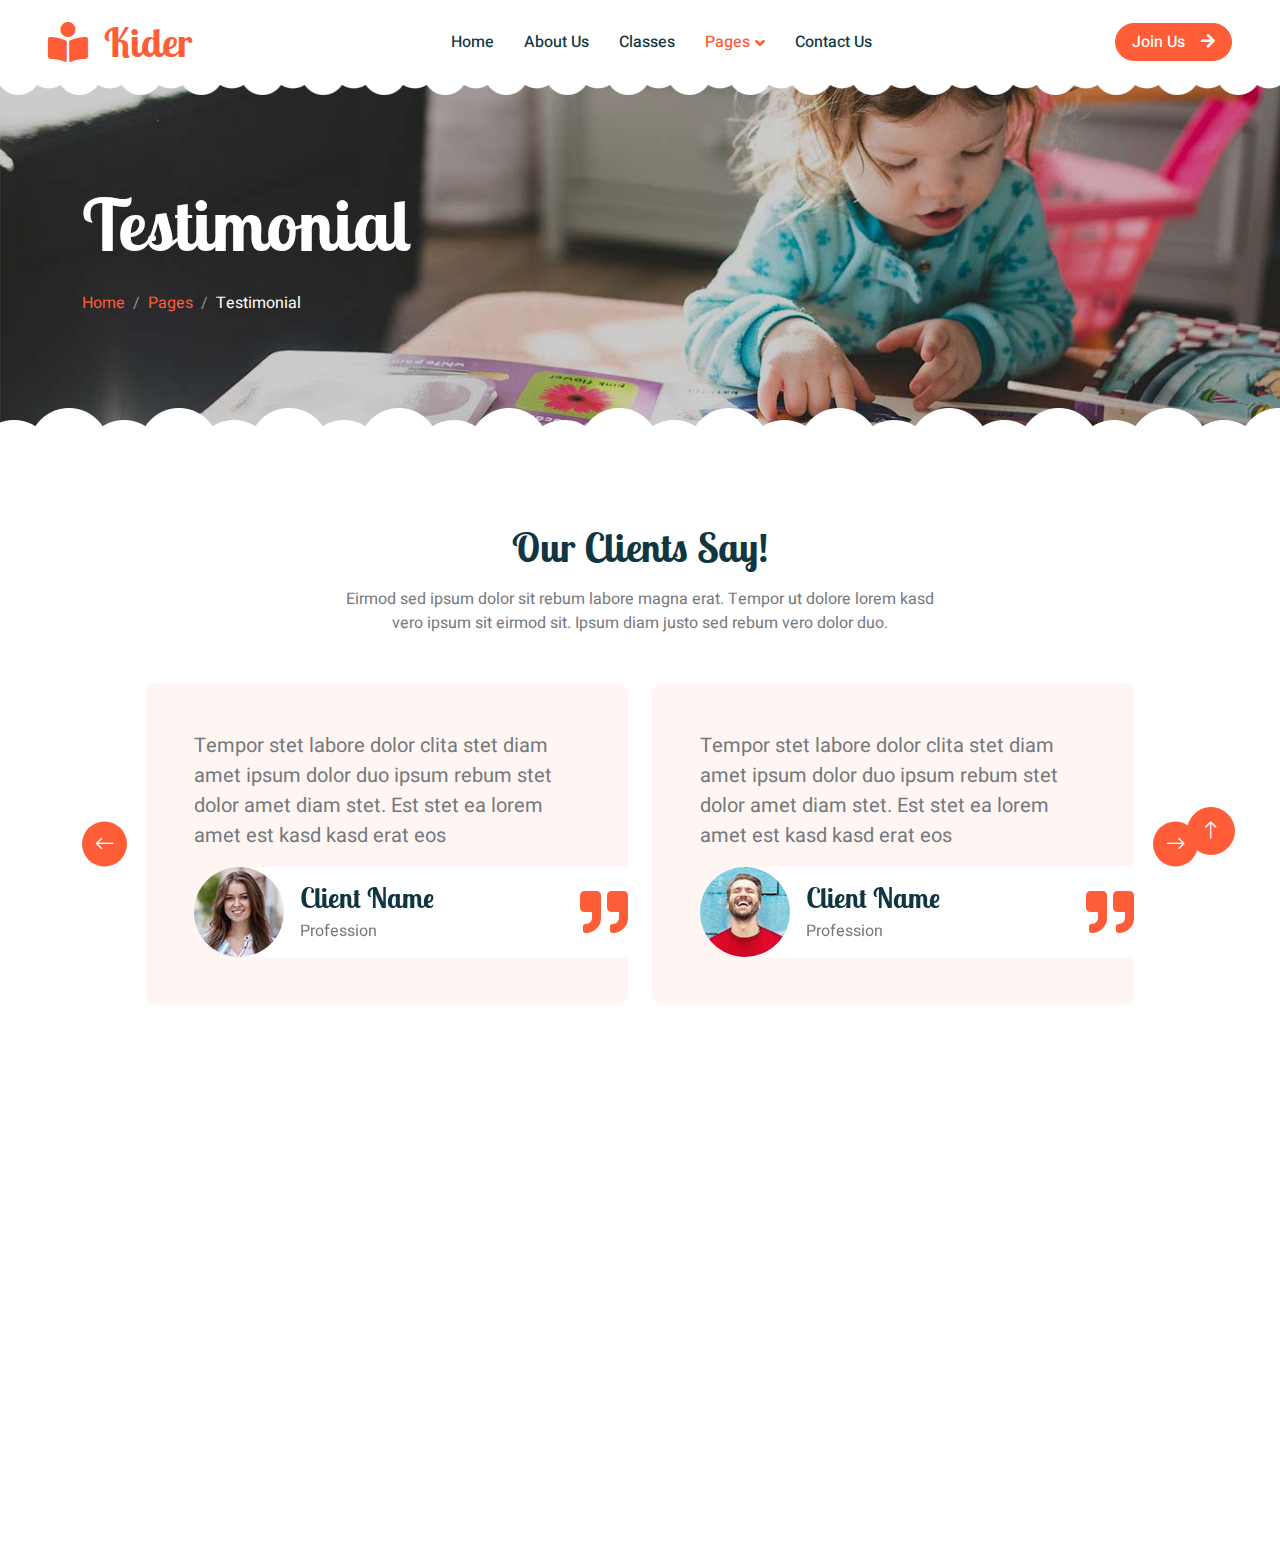
<file: template/RECEP/preschool-website-template/testimonial.html>
<!DOCTYPE html>
<html lang="en">

<head>
    <meta charset="utf-8">
    <title>Kider - Preschool Website Template</title>
    <meta content="width=device-width, initial-scale=1.0" name="viewport">
    <meta content="" name="keywords">
    <meta content="" name="description">

    <!-- Favicon -->
    <link href="img/favicon.ico" rel="icon">

    <!-- Google Web Fonts -->
    <link rel="preconnect" href="https://fonts.googleapis.com">
    <link rel="preconnect" href="https://fonts.gstatic.com" crossorigin>
    <link href="https://fonts.googleapis.com/css2?family=Heebo:wght@400;500;600&family=Inter:wght@600&family=Lobster+Two:wght@700&display=swap" rel="stylesheet">
    
    <!-- Icon Font Stylesheet -->
    <link href="https://cdnjs.cloudflare.com/ajax/libs/font-awesome/5.10.0/css/all.min.css" rel="stylesheet">
    <link href="https://cdn.jsdelivr.net/npm/bootstrap-icons@1.4.1/font/bootstrap-icons.css" rel="stylesheet">

    <!-- Libraries Stylesheet -->
    <link href="lib/animate/animate.min.css" rel="stylesheet">
    <link href="lib/owlcarousel/assets/owl.carousel.min.css" rel="stylesheet">

    <!-- Customized Bootstrap Stylesheet -->
    <link href="css/bootstrap.min.css" rel="stylesheet">

    <!-- Template Stylesheet -->
    <link href="css/style.css" rel="stylesheet">
</head>

<body>
    <div class="container-xxl bg-white p-0">
        <!-- Spinner Start -->
        <div id="spinner" class="show bg-white position-fixed translate-middle w-100 vh-100 top-50 start-50 d-flex align-items-center justify-content-center">
            <div class="spinner-border text-primary" style="width: 3rem; height: 3rem;" role="status">
                <span class="sr-only">Loading...</span>
            </div>
        </div>
        <!-- Spinner End -->


        <!-- Navbar Start -->
        <nav class="navbar navbar-expand-lg bg-white navbar-light sticky-top px-4 px-lg-5 py-lg-0">
            <a href="index.html" class="navbar-brand">
                <h1 class="m-0 text-primary"><i class="fa fa-book-reader me-3"></i>Kider</h1>
            </a>
            <button type="button" class="navbar-toggler" data-bs-toggle="collapse" data-bs-target="#navbarCollapse">
                <span class="navbar-toggler-icon"></span>
            </button>
            <div class="collapse navbar-collapse" id="navbarCollapse">
                <div class="navbar-nav mx-auto">
                    <a href="index.html" class="nav-item nav-link">Home</a>
                    <a href="about.html" class="nav-item nav-link">About Us</a>
                    <a href="classes.html" class="nav-item nav-link">Classes</a>
                    <div class="nav-item dropdown">
                        <a href="#" class="nav-link dropdown-toggle active" data-bs-toggle="dropdown">Pages</a>
                        <div class="dropdown-menu rounded-0 rounded-bottom border-0 shadow-sm m-0">
                            <a href="facility.html" class="dropdown-item">School Facilities</a>
                            <a href="team.html" class="dropdown-item">Popular Teachers</a>
                            <a href="call-to-action.html" class="dropdown-item">Become A Teachers</a>
                            <a href="appointment.html" class="dropdown-item">Make Appointment</a>
                            <a href="testimonial.html" class="dropdown-item active">Testimonial</a>
                            <a href="404.html" class="dropdown-item">404 Error</a>
                        </div>
                    </div>
                    <a href="contact.html" class="nav-item nav-link">Contact Us</a>
                </div>
                <a href="" class="btn btn-primary rounded-pill px-3 d-none d-lg-block">Join Us<i class="fa fa-arrow-right ms-3"></i></a>
            </div>
        </nav>
        <!-- Navbar End -->


        <!-- Page Header End -->
        <div class="container-xxl py-5 page-header position-relative mb-5">
            <div class="container py-5">
                <h1 class="display-2 text-white animated slideInDown mb-4">Testimonial</h1>
                <nav aria-label="breadcrumb animated slideInDown">
                    <ol class="breadcrumb">
                        <li class="breadcrumb-item"><a href="#">Home</a></li>
                        <li class="breadcrumb-item"><a href="#">Pages</a></li>
                        <li class="breadcrumb-item text-white active" aria-current="page">Testimonial</li>
                    </ol>
                </nav>
            </div>
        </div>
        <!-- Page Header End -->


        <!-- Testimonial Start -->
        <div class="container-xxl py-5">
            <div class="container">
                <div class="text-center mx-auto mb-5 wow fadeInUp" data-wow-delay="0.1s" style="max-width: 600px;">
                    <h1 class="mb-3">Our Clients Say!</h1>
                    <p>Eirmod sed ipsum dolor sit rebum labore magna erat. Tempor ut dolore lorem kasd vero ipsum sit eirmod sit. Ipsum diam justo sed rebum vero dolor duo.</p>
                </div>
                <div class="owl-carousel testimonial-carousel wow fadeInUp" data-wow-delay="0.1s">
                    <div class="testimonial-item bg-light rounded p-5">
                        <p class="fs-5">Tempor stet labore dolor clita stet diam amet ipsum dolor duo ipsum rebum stet dolor amet diam stet. Est stet ea lorem amet est kasd kasd erat eos</p>
                        <div class="d-flex align-items-center bg-white me-n5" style="border-radius: 50px 0 0 50px;">
                            <img class="img-fluid flex-shrink-0 rounded-circle" src="img/testimonial-1.jpg" style="width: 90px; height: 90px;">
                            <div class="ps-3">
                                <h3 class="mb-1">Client Name</h3>
                                <span>Profession</span>
                            </div>
                            <i class="fa fa-quote-right fa-3x text-primary ms-auto d-none d-sm-flex"></i>
                        </div>
                    </div>
                    <div class="testimonial-item bg-light rounded p-5">
                        <p class="fs-5">Tempor stet labore dolor clita stet diam amet ipsum dolor duo ipsum rebum stet dolor amet diam stet. Est stet ea lorem amet est kasd kasd erat eos</p>
                        <div class="d-flex align-items-center bg-white me-n5" style="border-radius: 50px 0 0 50px;">
                            <img class="img-fluid flex-shrink-0 rounded-circle" src="img/testimonial-2.jpg" style="width: 90px; height: 90px;">
                            <div class="ps-3">
                                <h3 class="mb-1">Client Name</h3>
                                <span>Profession</span>
                            </div>
                            <i class="fa fa-quote-right fa-3x text-primary ms-auto d-none d-sm-flex"></i>
                        </div>
                    </div>
                    <div class="testimonial-item bg-light rounded p-5">
                        <p class="fs-5">Tempor stet labore dolor clita stet diam amet ipsum dolor duo ipsum rebum stet dolor amet diam stet. Est stet ea lorem amet est kasd kasd erat eos</p>
                        <div class="d-flex align-items-center bg-white me-n5" style="border-radius: 50px 0 0 50px;">
                            <img class="img-fluid flex-shrink-0 rounded-circle" src="img/testimonial-3.jpg" style="width: 90px; height: 90px;">
                            <div class="ps-3">
                                <h3 class="mb-1">Client Name</h3>
                                <span>Profession</span>
                            </div>
                            <i class="fa fa-quote-right fa-3x text-primary ms-auto d-none d-sm-flex"></i>
                        </div>
                    </div>
                </div>
            </div>
        </div>
        <!-- Testimonial End -->


        <!-- Footer Start -->
        <div class="container-fluid bg-dark text-white-50 footer pt-5 mt-5 wow fadeIn" data-wow-delay="0.1s">
            <div class="container py-5">
                <div class="row g-5">
                    <div class="col-lg-3 col-md-6">
                        <h3 class="text-white mb-4">Get In Touch</h3>
                        <p class="mb-2"><i class="fa fa-map-marker-alt me-3"></i>123 Street, New York, USA</p>
                        <p class="mb-2"><i class="fa fa-phone-alt me-3"></i>+012 345 67890</p>
                        <p class="mb-2"><i class="fa fa-envelope me-3"></i>info@example.com</p>
                        <div class="d-flex pt-2">
                            <a class="btn btn-outline-light btn-social" href=""><i class="fab fa-twitter"></i></a>
                            <a class="btn btn-outline-light btn-social" href=""><i class="fab fa-facebook-f"></i></a>
                            <a class="btn btn-outline-light btn-social" href=""><i class="fab fa-youtube"></i></a>
                            <a class="btn btn-outline-light btn-social" href=""><i class="fab fa-linkedin-in"></i></a>
                        </div>
                    </div>
                    <div class="col-lg-3 col-md-6">
                        <h3 class="text-white mb-4">Quick Links</h3>
                        <a class="btn btn-link text-white-50" href="">About Us</a>
                        <a class="btn btn-link text-white-50" href="">Contact Us</a>
                        <a class="btn btn-link text-white-50" href="">Our Services</a>
                        <a class="btn btn-link text-white-50" href="">Privacy Policy</a>
                        <a class="btn btn-link text-white-50" href="">Terms & Condition</a>
                    </div>
                    <div class="col-lg-3 col-md-6">
                        <h3 class="text-white mb-4">Photo Gallery</h3>
                        <div class="row g-2 pt-2">
                            <div class="col-4">
                                <img class="img-fluid rounded bg-light p-1" src="img/classes-1.jpg" alt="">
                            </div>
                            <div class="col-4">
                                <img class="img-fluid rounded bg-light p-1" src="img/classes-2.jpg" alt="">
                            </div>
                            <div class="col-4">
                                <img class="img-fluid rounded bg-light p-1" src="img/classes-3.jpg" alt="">
                            </div>
                            <div class="col-4">
                                <img class="img-fluid rounded bg-light p-1" src="img/classes-4.jpg" alt="">
                            </div>
                            <div class="col-4">
                                <img class="img-fluid rounded bg-light p-1" src="img/classes-5.jpg" alt="">
                            </div>
                            <div class="col-4">
                                <img class="img-fluid rounded bg-light p-1" src="img/classes-6.jpg" alt="">
                            </div>
                        </div>
                    </div>
                    <div class="col-lg-3 col-md-6">
                        <h3 class="text-white mb-4">Newsletter</h3>
                        <p>Dolor amet sit justo amet elitr clita ipsum elitr est.</p>
                        <div class="position-relative mx-auto" style="max-width: 400px;">
                            <input class="form-control bg-transparent w-100 py-3 ps-4 pe-5" type="text" placeholder="Your email">
                            <button type="button" class="btn btn-primary py-2 position-absolute top-0 end-0 mt-2 me-2">SignUp</button>
                        </div>
                    </div>
                </div>
            </div>
            <div class="container">
                <div class="copyright">
                    <div class="row">
                        <div class="col-md-6 text-center text-md-start mb-3 mb-md-0">
                            &copy; <a class="border-bottom" href="#">Your Site Name</a>, All Right Reserved. 
							
							<!--/*** This template is free as long as you keep the footer author’s credit link/attribution link/backlink. If you'd like to use the template without the footer author’s credit link/attribution link/backlink, you can purchase the Credit Removal License from "https://htmlcodex.com/credit-removal". Thank you for your support. ***/-->
							Designed By <a class="border-bottom" href="https://htmlcodex.com">HTML Codex</a>
                        </div>
                        <div class="col-md-6 text-center text-md-end">
                            <div class="footer-menu">
                                <a href="">Home</a>
                                <a href="">Cookies</a>
                                <a href="">Help</a>
                                <a href="">FQAs</a>
                            </div>
                        </div>
                    </div>
                </div>
            </div>
        </div>
        <!-- Footer End -->


        <!-- Back to Top -->
        <a href="#" class="btn btn-lg btn-primary btn-lg-square back-to-top"><i class="bi bi-arrow-up"></i></a>
    </div>

    <!-- JavaScript Libraries -->
    <script src="https://code.jquery.com/jquery-3.4.1.min.js"></script>
    <script src="https://cdn.jsdelivr.net/npm/bootstrap@5.0.0/dist/js/bootstrap.bundle.min.js"></script>
    <script src="lib/wow/wow.min.js"></script>
    <script src="lib/easing/easing.min.js"></script>
    <script src="lib/waypoints/waypoints.min.js"></script>
    <script src="lib/owlcarousel/owl.carousel.min.js"></script>

    <!-- Template Javascript -->
    <script src="js/main.js"></script>
</body>

</html>
</file>
<file: template/RECEP/preschool-website-template/css/style.css>
/********** Template CSS **********/
:root {
    --primary: #FE5D37;
    --light: #FFF5F3;
    --dark: #103741;
}

.back-to-top {
    position: fixed;
    display: none;
    right: 45px;
    bottom: 45px;
    z-index: 99;
}


/*** Spinner ***/
#spinner {
    opacity: 0;
    visibility: hidden;
    transition: opacity .5s ease-out, visibility 0s linear .5s;
    z-index: 99999;
}

#spinner.show {
    transition: opacity .5s ease-out, visibility 0s linear 0s;
    visibility: visible;
    opacity: 1;
}


/*** Button ***/
.btn {
    font-weight: 500;
    transition: .5s;
}

.btn.btn-primary {
    color: #FFFFFF;
}

.btn-square {
    width: 38px;
    height: 38px;
}

.btn-sm-square {
    width: 32px;
    height: 32px;
}

.btn-lg-square {
    width: 48px;
    height: 48px;
}

.btn-square,
.btn-sm-square,
.btn-lg-square {
    padding: 0;
    display: flex;
    align-items: center;
    justify-content: center;
    font-weight: normal;
    border-radius: 50px;
}


/*** Heading ***/
h1,
h2,
h3,
h4,
.h1,
.h2,
.h3,
.h4,
.display-1,
.display-2,
.display-3,
.display-4,
.display-5,
.display-6 {
    font-family: 'Lobster Two', cursive;
    font-weight: 700;
}

h5,
h6,
.h5,
.h6 {
    font-weight: 600;
}

.font-secondary {
    font-family: 'Lobster Two', cursive;
}


/*** Navbar ***/
.navbar .navbar-nav .nav-link {
    padding: 30px 15px;
    color: var(--dark);
    font-weight: 500;
    outline: none;
}

.navbar .navbar-nav .nav-link:hover,
.navbar .navbar-nav .nav-link.active {
    color: var(--primary);
}

.navbar.sticky-top {
    top: -100px;
    transition: .5s;
}

.navbar .dropdown-toggle::after {
    border: none;
    content: "\f107";
    font-family: "Font Awesome 5 Free";
    font-weight: 900;
    vertical-align: middle;
    margin-left: 5px;
    transition: .5s;
}

.navbar .dropdown-toggle[aria-expanded=true]::after {
    transform: rotate(-180deg);
}

@media (max-width: 991.98px) {
    .navbar .navbar-nav .nav-link  {
        margin-right: 0;
        padding: 10px 0;
    }

    .navbar .navbar-nav {
        margin-top: 15px;
        border-top: 1px solid #EEEEEE;
    }
}

@media (min-width: 992px) {
    .navbar .nav-item .dropdown-menu {
        display: block;
        top: calc(100% - 15px);
        margin-top: 0;
        opacity: 0;
        visibility: hidden;
        transition: .5s;
        
    }

    .navbar .nav-item:hover .dropdown-menu {
        top: 100%;
        visibility: visible;
        transition: .5s;
        opacity: 1;
    }
}


/*** Header ***/
.header-carousel::before,
.header-carousel::after,
.page-header::before,
.page-header::after {
    position: absolute;
    content: "";
    width: 100%;
    height: 10px;
    top: 0;
    left: 0;
    background: url(../img/bg-header-top.png) center center repeat-x;
    z-index: 1;
}

.header-carousel::after,
.page-header::after {
    height: 19px;
    top: auto;
    bottom: 0;
    background: url(../img/bg-header-bottom.png) center center repeat-x;
}

@media (max-width: 768px) {
    .header-carousel .owl-carousel-item {
        position: relative;
        min-height: 500px;
    }
    
    .header-carousel .owl-carousel-item img {
        position: absolute;
        width: 100%;
        height: 100%;
        object-fit: cover;
    }

    .header-carousel .owl-carousel-item p {
        font-size: 16px !important;
        font-weight: 400 !important;
    }

    .header-carousel .owl-carousel-item h1 {
        font-size: 30px;
        font-weight: 600;
    }
}

.header-carousel .owl-nav {
    position: absolute;
    top: 50%;
    right: 8%;
    transform: translateY(-50%);
    display: flex;
    flex-direction: column;
}

.header-carousel .owl-nav .owl-prev,
.header-carousel .owl-nav .owl-next {
    margin: 7px 0;
    width: 45px;
    height: 45px;
    display: flex;
    align-items: center;
    justify-content: center;
    color: #FFFFFF;
    background: transparent;
    border: 1px solid #FFFFFF;
    border-radius: 45px;
    font-size: 22px;
    transition: .5s;
}

.header-carousel .owl-nav .owl-prev:hover,
.header-carousel .owl-nav .owl-next:hover {
    background: var(--primary);
    border-color: var(--primary);
}

.page-header {
    background: linear-gradient(rgba(0, 0, 0, .2), rgba(0, 0, 0, .2)), url(../img/carousel-1.jpg) center center no-repeat;
    background-size: cover;
}

.breadcrumb-item + .breadcrumb-item::before {
    color: rgba(255, 255, 255, .5);
}


/*** Facility ***/
.facility-item .facility-icon {
    position: relative;
    margin: 0 auto;
    width: 100px;
    height: 100px;
    border-radius: 100px;
    display: flex;
    align-items: center;
    justify-content: center;
}

.facility-item .facility-icon::before {
    position: absolute;
    content: "";
    width: 100%;
    height: 100%;
    top: 0;
    left: 0;
    background: rgba(255, 255, 255, .9);
    transition: .5s;
    z-index: 1;
}

.facility-item .facility-icon span {
    position: absolute;
    content: "";
    width: 15px;
    height: 30px;
    top: 0;
    left: 0;
    border-radius: 50%;
}

.facility-item .facility-icon span:last-child {
    left: auto;
    right: 0;
}

.facility-item .facility-icon i {
    position: relative;
    z-index: 2;
}

.facility-item .facility-text {
    position: relative;
    min-height: 250px;
    padding: 30px;
    border-radius: 100%;
    display: flex;
    text-align: center;
    justify-content: center;
    flex-direction: column;
}

.facility-item .facility-text::before {
    position: absolute;
    content: "";
    width: 100%;
    height: 100%;
    top: 0;
    left: 0;
    background: rgba(255, 255, 255, .9);
    transition: .5s;
    z-index: 1;
}

.facility-item .facility-text * {
    position: relative;
    z-index: 2;
}

.facility-item:hover .facility-icon::before,
.facility-item:hover .facility-text::before {
    background: transparent;
}

.facility-item * {
    transition: .5s;
}

.facility-item:hover * {
    color: #FFFFFF !important;
}


/*** About ***/
.about-img img {
    transition: .5s;
}

.about-img img:hover {
    background: var(--primary) !important;
}


/*** Classes ***/
.classes-item {
    transition: .5s;
}

.classes-item:hover {
    margin-top: -10px;
}


/*** Team ***/
.team-item .team-text {
    position: absolute;
    width: 250px;
    height: 250px;
    bottom: 0;
    right: 0;
    display: flex;
    align-items: center;
    justify-content: center;
    flex-direction: column;
    background: #FFFFFF;
    border: 17px solid var(--light);
    border-radius: 250px;
    transition: .5s;
}

.team-item:hover .team-text {
    border-color: var(--primary);
}


/*** Testimonial ***/
.testimonial-carousel {
    padding-left: 1.5rem;
    padding-right: 1.5rem;
}

@media (min-width: 576px) {
    .testimonial-carousel {
        padding-left: 4rem;
        padding-right: 4rem;
    }
}

.testimonial-carousel .testimonial-item .border {
    border: 1px dashed rgba(0, 185, 142, .3) !important;
}

.testimonial-carousel .owl-nav {
    position: absolute;
    width: 100%;
    height: 45px;
    top: 50%;
    left: 0;
    transform: translateY(-50%);
    display: flex;
    justify-content: space-between;
    z-index: 1;
}

.testimonial-carousel .owl-nav .owl-prev,
.testimonial-carousel .owl-nav .owl-next {
    position: relative;
    width: 45px;
    height: 45px;
    display: flex;
    align-items: center;
    justify-content: center;
    color: #FFFFFF;
    background: var(--primary);
    border-radius: 45px;
    font-size: 20px;
    transition: .5s;
}

.testimonial-carousel .owl-nav .owl-prev:hover,
.testimonial-carousel .owl-nav .owl-next:hover {
    background: var(--dark);
}


/*** Footer ***/
.footer .btn.btn-social {
    margin-right: 5px;
    width: 45px;
    height: 45px;
    display: flex;
    align-items: center;
    justify-content: center;
    color: #FFFFFF;
    border: 1px solid rgba(255,255,255,0.5);
    border-radius: 45px;
    transition: .3s;
}

.footer .btn.btn-social:hover {
    border-color: var(--primary);
    background: var(--primary);
}

.footer .btn.btn-link {
    display: block;
    margin-bottom: 5px;
    padding: 0;
    text-align: left;
    font-size: 16px;
    font-weight: normal;
    text-transform: capitalize;
    transition: .3s;
}

.footer .btn.btn-link::before {
    position: relative;
    content: "\f105";
    font-family: "Font Awesome 5 Free";
    font-weight: 900;
    margin-right: 10px;
}

.footer .btn.btn-link:hover {
    color: var(--primary) !important;
    letter-spacing: 1px;
    box-shadow: none;
}

.footer .form-control {
    border-color: rgba(255,255,255,0.5);
}

.footer .copyright {
    padding: 25px 0;
    font-size: 15px;
    border-top: 1px solid rgba(256, 256, 256, .1);
}

.footer .copyright a {
    color: #FFFFFF;
}

.footer .footer-menu a {
    margin-right: 15px;
    padding-right: 15px;
    border-right: 1px solid rgba(255, 255, 255, .1);
}

.footer .copyright a:hover,
.footer .footer-menu a:hover {
    color: var(--primary) !important;
}

.footer .footer-menu a:last-child {
    margin-right: 0;
    padding-right: 0;
    border-right: none;
}
</file>
